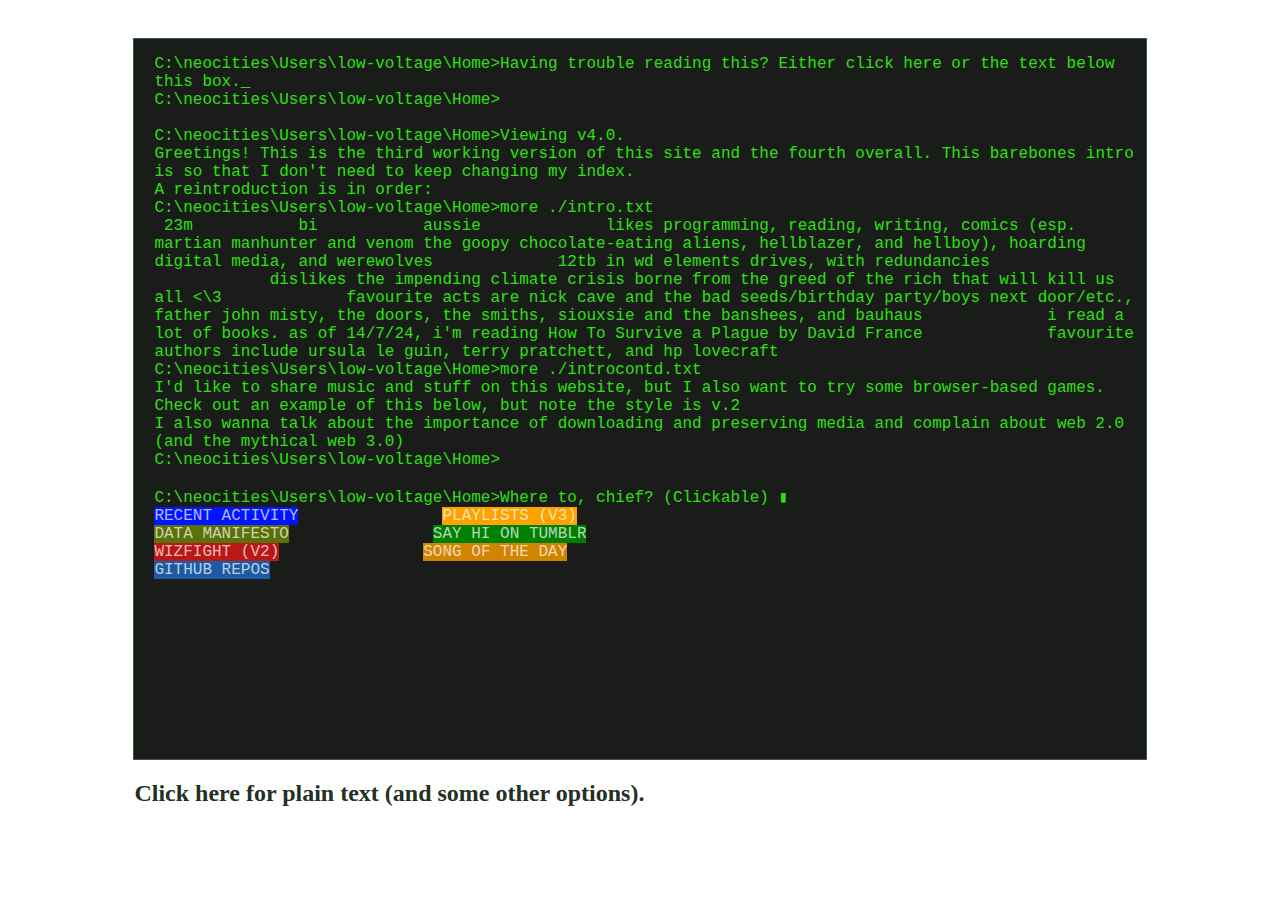
<file: index.html>
<!DOCTYPE html>
<html>
    <head>
        <meta charset="UTF-8">
        <meta name="viewport" content="width=device-width, initial-scale=1.0">
        <title>Low Voltage/Home</title>
        <link rel="icon" type="image/x-icon" href="https://64.media.tumblr.com/14aa4f1fe873cefa54d9acdc7ebe208d/40ba48c2190af7c6-a6/s500x750/a512d7b105fffeab5e32590fd9a08c0f568a8964.png">
        <link rel="stylesheet" href="./v3/style/universe.css">
        <link rel="stylesheet" href="./v3/style/earth.css">
        <script type="text/javascript" src="./v3/script/earth.js"></script>
    </head>
    <body>
        <div id="row-1">

        </div>
        <div id="row-2">
            <ul class="terminal-text">
                <li onclick="changeText(2)">Having trouble reading this? Either click here or the text below this box._</li>
                <li><br/><br/></li>
                <li>Viewing v4.0. <br>
                Greetings! This is the <span class="em">third</span> working version of this site and the fourth overall. 
                    This barebones intro is so that I don't need to keep changing my index.<br>
                A reintroduction is in order:</li>
                <li>more ./intro.txt<br/>
                &nbsp;23m&nbsp;&nbsp;&nbsp;&nbsp;&nbsp;&nbsp;&nbsp;&nbsp;&nbsp;&nbsp;&nbsp;bi&nbsp;&nbsp;&nbsp;&nbsp;&nbsp;&nbsp;&nbsp;&nbsp;&nbsp;&nbsp;&nbsp;aussie
                    &nbsp;&nbsp;&nbsp;&nbsp;&nbsp;&nbsp;&nbsp;&nbsp;&nbsp;&nbsp;&nbsp;&nbsp;likes programming, reading, writing, comics (esp. martian manhunter and venom the goopy chocolate-eating aliens, hellblazer, and hellboy), hoarding digital media, and werewolves
                    &nbsp;&nbsp;&nbsp;&nbsp;&nbsp;&nbsp;&nbsp;&nbsp;&nbsp;&nbsp;&nbsp;&nbsp;12tb in wd elements drives, with redundancies
                    &nbsp;&nbsp;&nbsp;&nbsp;&nbsp;&nbsp;&nbsp;&nbsp;&nbsp;&nbsp;&nbsp;&nbsp;dislikes the impending climate crisis borne from the greed of the rich that will kill us all &lt;\3
                    &nbsp;&nbsp;&nbsp;&nbsp;&nbsp;&nbsp;&nbsp;&nbsp;&nbsp;&nbsp;&nbsp;&nbsp;favourite acts are nick cave and the bad seeds/birthday party/boys next door/etc., father john misty, the doors,
                        the smiths, siouxsie and the banshees, and bauhaus
                    &nbsp;&nbsp;&nbsp;&nbsp;&nbsp;&nbsp;&nbsp;&nbsp;&nbsp;&nbsp;&nbsp;&nbsp;i read a lot of books. as of 14/7/24, i'm reading How To Survive a Plague by David France
                    &nbsp;&nbsp;&nbsp;&nbsp;&nbsp;&nbsp;&nbsp;&nbsp;&nbsp;&nbsp;&nbsp;&nbsp;favourite authors include ursula le guin, terry pratchett, and hp lovecraft
                </li>
                <li>more ./introcontd.txt<br/>
                    I'd like to share music and stuff on this website, but I also want to try some browser-based games. Check out an example of this below, but note the style is v.2<br>
                    I also wanna talk about the importance of downloading and preserving media and complain about web 2.0 (and the mythical web 3.0)<br>
                <li><br/><br/> </li>
                <li>Where to, chief? (Clickable) ▮<br/>
                    <span style="background:rgb(0, 21, 255);"><a href=".\v3\userlogs.html">RECENT ACTIVITY</a></span>
                    &nbsp;&nbsp;&nbsp;&nbsp;&nbsp;&nbsp;&nbsp;&nbsp;&nbsp;&nbsp;&nbsp;&nbsp;&nbsp;
                    <span style="background:rgb(255, 162, 0);"><a href=".\v3\playlists.html">PLAYLISTS (V3)</a></span><br/>
                    <span style="background:rgb(89, 113, 8);"><a href=".\v3\download.html">DATA MANIFESTO</a></span>
                    &nbsp;&nbsp;&nbsp;&nbsp;&nbsp;&nbsp;&nbsp;&nbsp;&nbsp;&nbsp;&nbsp;&nbsp;&nbsp;
                    <span style="background:green;"><a href="https://orccock.tumblr.com/">SAY HI ON TUMBLR</a></span><br/>
                    <span style="background:rgb(187, 23, 23);"><a href=".\v2\wizfight.html">WIZFIGHT (V2)</a></span>
                    &nbsp;&nbsp;&nbsp;&nbsp;&nbsp;&nbsp;&nbsp;&nbsp;&nbsp;&nbsp;&nbsp;&nbsp;&nbsp;
                    <span style="background:rgb(208, 132, 2);"><a href="https://www.youtube.com/watch?v=dQw4w9WgXcQ">SONG OF THE DAY</a></span><br/>
                    <span style="background:rgb(28, 91, 163);"><a href="https://github.com/maxtaylor225/lowvoltage-neocities">GITHUB REPOS</a></span>
                </li>
            </ul>
        </div>
        <div id="row-3">
            <h2 onclick="changeText(2)">Click here for plain text (and some other options).</h2>
        </div>
    </body>
</html>
</file>
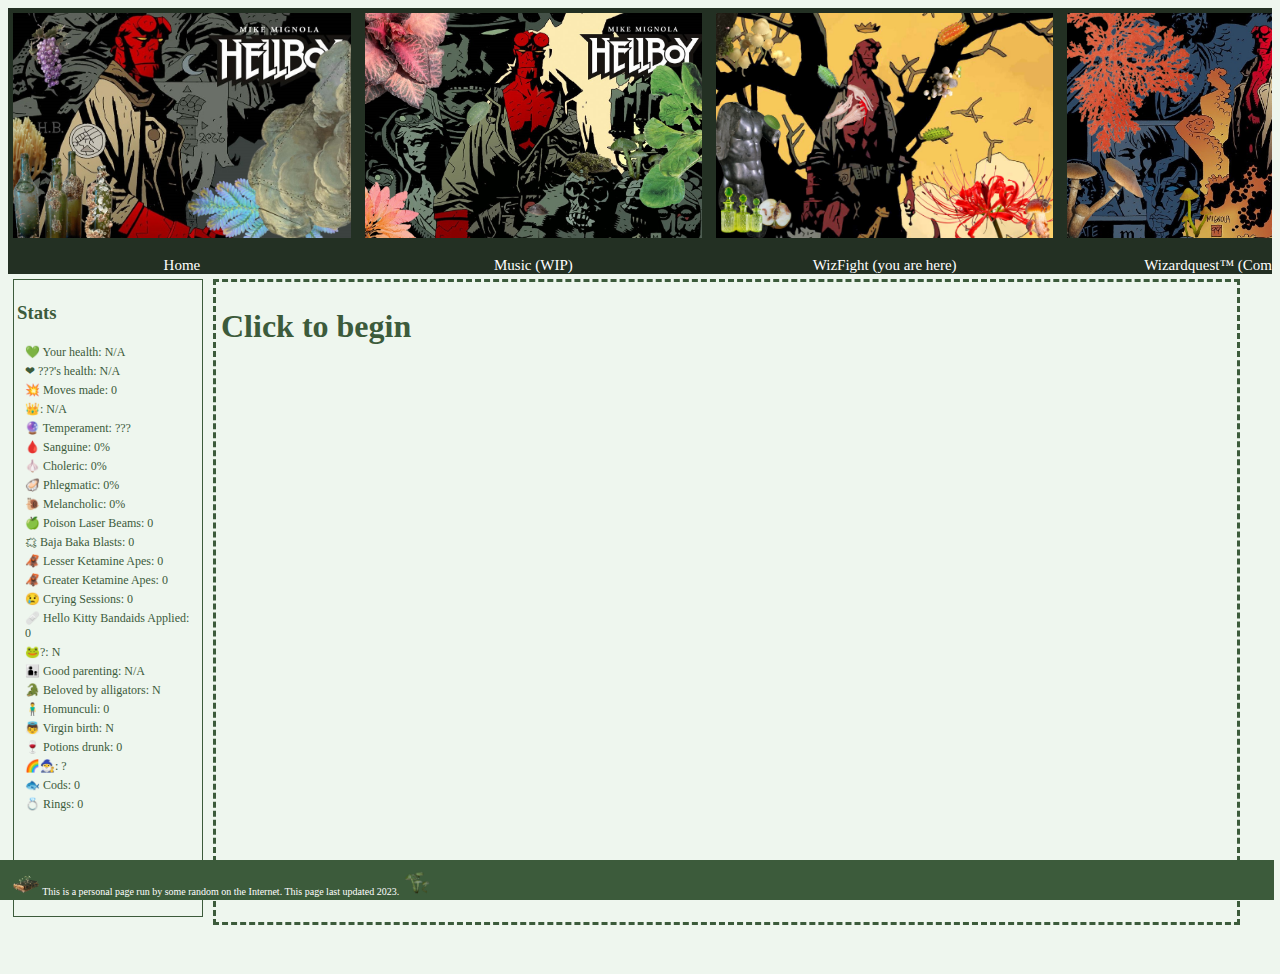
<file: v2/wizfight.html>
<!DOCTYPE html>
<html>
  <head>
    <meta charset="UTF-8">
    <meta name="viewport" content="width=device-width, initial-scale=1.0">
    <title>Low Voltage: WizFight</title>
    <link rel="icon" type="image/x-icon" href="/Images/wizard.png">
    <link rel="stylesheet" href="wizfight.css">
  </head>

  <body>	
<div class="navigation">
  <div><a href="../index.html">      <img src="./Images/hellboyhome.jpg"/>   <p>Home</p></a></div>
  <div><a href="../index.html">   <img src="./Images/hellboyplants.jpg"/>  <p>Music (WIP)</p></a></div>
  <div><a href="">      <img src="./Images/hellboyyellow.jpg"/>   <p>WizFight (you are here)</p></a></div>
  <div><a href="../index.html"><img src="./Images/hellboyorange.jpg"/>   <p>Wizardquest™ (Coming soon)</p></a></div>
  <div><a href="../index.html">    <img src="./Images/hellboyhydra.jpg"/>      <p>Status updates</p></a></div>
</div>
<div id="wizfightmain">
    <div id="about">
        <div>
          <h3 id="Title">Stats</h3>
          <ul>
            <li>💚 Your health: <span id="yourhp">N/A</span></li>
            <li>❤ <span id="wizname">???</span>'s health: <span id="wizhp">N/A</span></li>
            <li>💥 Moves made: <span id="moves">0</span></li>
            <li>👑: <span id="winner">N/A</span></li>
            <li>🔮 Temperament: <span id="temperament">???</span></li>
            <li>🩸 Sanguine: <span id="sanguine">0</span>%</li>
            <li>🧄 Choleric: <span id="choleric">0</span>%</li>
            <li>🦪 Phlegmatic: <span id="phlegmatic">0</span>%</li>
            <li>🐌 Melancholic: <span id="melancholic">0</span>%</li>
            <li>🍏 Poison Laser Beams: <span id="plba">0</span></li>
            <li>🗯 Baja Baka Blasts: <span id="bbb">0</span></li>
            <li>🦧 Lesser Ketamine Apes: <span id="lka">0</span></li>
            <li>🦧 Greater Ketamine Apes: <span id="gka">0</span></li>
            <li>😢 Crying Sessions: <span id="cry">0</span></li>
            <li>🩹 Hello Kitty Bandaids Applied: <span id="ahkb">0</span></li>
            <li>🐸?: <span id="toad">N</span></li>
            <li>👨‍👦 Good parenting: <span id="goodparent">N/A</span></li>
            <li>🐊 Beloved by alligators: <span id="alligator">N</span></li>
            <li>🧍‍♂️ Homunculi: <span id="homunculi">0</span></li>
            <li>👼 Virgin birth: <span id="virginbirth">N</span></li>
            <li>🍷 Potions drunk: <span id="potions">0</span></li>
            <li>🌈🧙‍♂️: <span id="biwiz">?</span></li>
            <li>🐟 Cods: <span id="cod">0</span></li>
            <li>💍 Rings: <span id="ring">0</span></li>
          </ul>
        </div>
      </div>
<div id="playingfield">
<div id="game">
<h1 style="color:rgb(60, 91, 59);" id="startsplash" onclick="init()">
    Click to begin
</h1>
</div>
<button id="nextbutton" style="display:none;" onclick="clicks = clicks+1;next()">Next ▶</button>
<br><br>
</div>
</div>
<br><br>
<div id="banner">
    <ul>
      <li><img src="./Images/book.png" style="height: 25px;"/>This is a personal page run by some random on the Internet. 
        This page last updated 2023. <img src="./Images/mushies.png" style="height: 25px;"/>
      </li>
    </ul>
  </div>
</body>

<script>
/*Displayable stats*/
var wizhp = 25;
var yourhp = 15;
var wizname = "Anthrax";
var yourname = "Jocaster";
var moves = 0;

/*Logic*/
var clicks = 0;
var choice = 0;
var yourturn = -1;
var ongoing = 1;

/*Events*/
var somethingrotten = 0;
  var toaddad = 0;
  var allifriend = "N";
  var homnum = 0;
  var weirdcod = 0;
  var toaddadbad = 0;
  var app = 0;
  var toadnameson = "N/A";

let game = document.getElementById("game");
function dialogue (text, type) {
  var output = "<p class='"+type+"'>"+text+"</p>";
  game.insertAdjacentHTML("beforeend", output);
}
function hp() {
  if (wizhp < 0) {
	  wizhp = 0;
	}
	if (yourhp < 0) {
		yourhp = 0;
	}
  document.getElementById("yourhp").innerHTML = yourhp;
  document.getElementById("wizhp").innerHTML = wizhp;
  return;
}
function next() {
  if (clicks == 1) {
    dialogue("WHAT IS YOUR NAME, YOUNG WIZARD?", "wiztext");
    var output = "<form><input type='text' id='yourname'/></form>";
    game.insertAdjacentHTML("beforeend", output);
    document.getElementById("nextbutton").scrollIntoView({behavior:"smooth"});
  }
  if (clicks==2) {
    name = document.getElementById("yourname").value;
    if (name == "" || name==" ") {
      dialogue("STOP PLAYING SILLY BUGGERS. IF YOU WON'T TAKE THIS SERIOUSLY I'LL ASSIGN YOU A NAME. YOU'RE "+yourname.toUpperCase() +" NOW.", "wiztext");
    } else {
      yourname = name;
      clicks = clicks+1;
      dialogue("You said: "+ yourname +".", "narration");
    }
    document.getElementById("nextbutton").scrollIntoView({behavior:"smooth"});
  }
  if (clicks==3) {
    document.getElementById("Title").innerHTML = "Stats for " + yourname;
    dialogue("WELCOME, " + yourname.toUpperCase() + ".", "wiztext");
    document.getElementById("nextbutton").scrollIntoView({behavior:"smooth"});
  }
  if (clicks==4) {
    dialogue("PREPARE TO DIE!", "wiztext");
    dialogue("The magician "+ wizname+" wants to battle!", "narration");
    document.getElementById("nextbutton").scrollIntoView({behavior:"smooth"});
  }
  if ((yourhp == 0 || wizhp == 0) && ongoing) {
    dialogue(yourname +": "+yourhp+"hp", "end");
    dialogue(wizname +": "+wizhp+"hp", "end");
    //yourhp = 0; wizhp = 0; //testing
    if (yourhp == 0 && wizhp == 0) {
      dialogue("YOU HAVE FOUGHT SURPRISINGLY WELL, YOUNG WIZARD "+ yourname +".", "wiztext");
      dialogue("I hope you realise I can't let you in.", "wiztext");
      dialogue("DON'T COMPLAIN!", "wiztext");
      dialogue("I don't make the rules.", "wiztext");
      dialogue("...........................", "wiztext");
      dialogue("I suppose, though... I am in need of an apprentice...", "wiztext");
      dialogue("What about it?", "wiztext");
      const button1 = "<button onclick='app=1; next();'>1. Yes</button>";
      const button2 = "<button onclick='app=0; next();'>2. No</button>";
      var output = "<span id='apprenticing'>"+ button1 + "<br>" + button2 + " </span>";
      game.insertAdjacentHTML("beforeend", output);
      document.getElementById("nextbutton").style.display = "none";
      document.getElementById("apprenticing").scrollIntoView({behavior:"smooth"});
      document.getElementById("winner").innerHTML = "Draw";
      somethingrotten = 1;
    }
    else if (yourhp == 0) {
      dialogue("HAHAHAHAHAHAHAHAHAHAHAHAHAHHAHAHAHAHAHAHAHAHAHAHAH!!!!!!!!!!!!!!!!!!!!!!!!!!!!!!!!!", "wiztext");
      dialogue("I WIN! I WIN!", "wiztext");
      dialogue("BWAHAHAHHAHHAHWHAWHWABWHAWHAWHHWHWAHWHWHWHWHAWHWHWHHWHWHAWHWH!!!!!!!!!!!!!!!!!!!!!!!!!!!!!!!!!", "wiztext");
      dialogue("BETTER LUCK NEXT TIME, YOUNG WIZARD " + yourname.toUpperCase() + "!", "wiztext");
      document.getElementById("nextbutton").scrollIntoView({behavior:"smooth"});
      document.getElementById("nextbutton").style.display = "none";
      document.getElementById("winner").innerHTML = wizname;
      const button = "<button>GAME OVER. Play again?</button>";
      var output = "<a href=''><span id='theend'>"+ button + " </span></a>";
      game.insertAdjacentHTML("beforeend", output);
    } 
    else if (wizhp == 0) {
      dialogue("NOOOOOOOOOOOOOOOOOOOOOOOOOOOOOOOOOOOOOOOOOOOOOOOOOOOOOOOOOOOOOOOOOOOOOOOOOOOOOOOOO!!!!!!!!!!!!!!!!!!!!!!!!!!!!!!!!!!!!!!!!!!!!!!!!!!!!!!!!!!!!!", "wiztext");
      dialogue("MOTHER ALWAYS SAID I WOULD BE A FAILURE....", "wiztext");
      dialogue(wizname + " has started crying.", "narration");
      dialogue(yourname.toUpperCase() + " HAS WON! YOU MAY NOW ENTER THE WIZARD ACADEMY!", "narration");
      dialogue("(But at what cost......... ? )", "narration");
      document.getElementById("nextbutton").scrollIntoView({behavior:"smooth"});
      document.getElementById("nextbutton").style.display ='none';
      document.getElementById("winner").innerHTML = yourname;
      const button = "<button>GAME OVER. Play again?</button>";
      var output = "<a href=''><span id='theend'>"+ button + " </span></a>";
      game.insertAdjacentHTML("beforeend", output);
    }
    ongoing = 0;
  }
  else if (somethingrotten && !ongoing) {
    if (app) {
      dialogue("Oh, good!--I mean, oh. Excellent. Glad to hear.", "wiztext");
      dialogue("I'm glad to have you aboard, as it were, "+ yourname + ".", "wiztext");
      dialogue("I'm a strict master, but I'll pull you into shape in no time! Before you know it you'll be a master wizard--like ME!", "wiztext");
    } else if (!app) {
      dialogue("Good luck out there, "+ yourname + ". I hope you find what you're looking for.", "wiztext");
    }
    somethingrotten = 0;
    document.getElementById("nextbutton").scrollIntoView({behavior:"smooth"});
    const button = "<button>GAME OVER. Play again?</button>";
    var output = "<a href=''><span id='theend'>"+ button + " </span></a>";
    game.insertAdjacentHTML("beforeend", output);
    document.getElementById("theend").scrollIntoView({behavior:"smooth"});
  }
  else if (somethingrotten && clicks > 4 && ongoing) {
    if (allifriend == "Y") {
      document.getElementById("alligator").innerHTML = "Y";
      allifriend = "N";
      dialogue("BY A FLUKE, THE ALLIGATOR TAKES A LIKING TO YOU! WHAT A MORALE BOOST!", "narration");
      yourhp = yourhp + 4;
      dialogue("+4!", "damp");
      somethingrotten = 0;
    }
    else if (homnum == -1) {
      homnum = document.getElementById("homnumfield").value;
      document.getElementById("homunculi").innerHTML = homnum;
      dialogue("YOU SAID: "+ homnum, "narration");
      var homnumfield = document.getElementById("homnumfield");
      homnumfield.remove();
      if (homnum <1 || homnum == " " || homnum == "") {
        dialogue("NICE TRY, "+yourname.toUpperCase()+", BUT IT'S NOT ZERO.", "narration");
        dialogue("THE HOMUNCULI SENSE YOUR YOUR WEAKNESS. THEY GRAB YOU BY THE ANKLES AND DIP YOU INTO THE BLOOD RIVER. NOW YOU'RE ALL SLIPPERY, LIKE A PERVERTED COD.", "narration");
        var dam = 1+(Math.floor(Math.random() * 37)%3);
        yourhp = yourhp - dam;
        dialogue("-"+dam+"!", "damn");
        somethingrotten = 0;
        homnum = 0;
      }
      else if (homnum == 1) {
        dialogue("DO YOU REALLY THINK THE MAGICIAN WOULD ONLY SEND OUT ONE AND IT'D BE A PUSHOVER? THIS HOMUNCULUS IS BUILT LIKE A GORILLA-ORC. A GORC. HE TAKES YOU TO TOWN.", "narration");
        dam = 5;
        yourhp = yourhp - dam;
        dialogue("-"+dam+"!", "damn");
        somethingrotten = 0;
        homnum = 0;
      }
      else if (homnum%5 == 0) {
        dialogue("THAT'S TOO MANY! THEY'RE OVERPOWERING YOU! YOU GO UNDER IN THE SWARM OF HOMUNCULI!", "narration");
        dialogue("ONE OF THE HOMUNCULI LOOKS YOU SQUARE IN THE EYE.", "narration");
        dialogue("HEY, ASSHOLE! I HEAR YOU'VE BEEN A TOOL TO THE TOAD!", "homunculus");
        const button1 = "<button onclick='homnum=1; next();'>1.What toad?</button>";
        const button2 = "<button onclick='homnum=2; next();'>2. I'm sorry.</button>";
        const button3 = "<button onclick='homnum=3; next();'>3. I'm not sorry. Fuck them kids. I'm busy getting an education.</button>";
        var output = "<span id='homchoices'>"+ button1 + "<br>" + button2 + "<br>" + button3 +" </span>";
        game.insertAdjacentHTML("beforeend", output);
        document.getElementById("nextbutton").style.display = "none";
        document.getElementById("homchoices").scrollIntoView({behavior:"smooth"});
      }
      else if (homnum%2 == 0) {
        dialogue("THEY SPLIT UP TO GRAB YOU BY THE LEGS, AND THEY DRAG YOUR FEET IN OPPOSITE DIRECTIONS. THE GOOD NEWS IS THAT THIS IS THE BIGGEST SPLIT YOU'VE EVER DONE. YOUR YOGA TEACHER WOULD BE PROUD. THE BAD NEWS IS THAT THIS HURTS LIKE A BITCH!", "narration");
        dam = 2;
        yourhp = yourhp - dam;
        dialogue("-"+dam+"!", "damn");
        somethingrotten = 0;
        homnum = 0;
      }
			else {
        dialogue("THESE ODDS AREN'T GREAT! FORTUNATELY THE HOMUNCULI HAVE DECIDED TO PICK NOW TO UNIONISE. SOME OF THEM STILL GO FOR IT, BUT MOST OF THEM ARE SITTING THIS OUT!", "narration");
        dialogue("'We want better pay and better hours', one of the homunculi says. He's wearing a stained tabard with what looks suspiciously like blood or chocolate syrup down the front.", "narration");
        dialogue("I DON'T PAY YOU AT ALL!", "wiztext");
        dialogue("YOU FEEL FOR THE HOMUNCULI, BUT THOSE REMAINING (SCABS) ARE BEING REALLY PAINFUL, SO YOU'RE DISTRACTED.", "narration");
        dam = 1;
        yourhp = yourhp - dam;
        dialogue("-"+dam+"!", "damn");
        dialogue("THE GOOD NEWS IS THAT THE WIZARD CAN'T AFFORD FOR THEM ALL TO GO ON STRIKE AT THE MOMENT, SO THEY SUCCESSFULLY UNIONISE!", "narration");
        dam = 3;
        wizhp = wizhp - dam;
        dialogue("-"+dam+"!", "damn");
        somethingrotten = 0;
        homnum = 0;
			}
    }
    else if (homnum != 0) {
      const homchoicesbuttons = document.getElementById("homchoices");
      homchoicesbuttons.remove();
      var toadmeet = document.getElementById("toad").innerHTML;
      document.getElementById("nextbutton").style.display = "block";
      if (toaddadbad == 1) { //if youve met the toad and been a dick
        if (homnum == 1) {
          dialogue("DON'T 'WHAT TOAD' ME! I KNOW WHAT YOU'VE SAID TO THEM!", "homunculus");
          dam = 3;
          yourhp = yourhp - dam;
          dialogue("-"+dam+"!", "damn");
          dialogue("OUCH! PARENTAL RESPONSIBILITY HURTS!.", "narration");
          document.getElementById("goodparent").innerHTML = "Very much not.";
        } else if (homnum == 2) {
          dialogue("You said: I'm sorry.", "narration");
          dialogue("Her face softens.", "narration");
          dialogue("They miss you.", "homunculus");
          dialogue("You start to cry.", "narration");
          dialogue("I never meant to hurt them...", "you");
          dialogue("I DON'T UNDERSTAND WHAT'S GOING ON BUT I AM UNCOMFORTABLE WHEN WE ARE NOT ABOUT ME?", "wiztext");
          dialogue("The homunculus shushes "+ wizname + ".", "narration");
          dialogue("I don't know how they will ever forgive me.", "you");
          dialogue("You see the toad watching you from Blood Forest. You wave sadly at them. They wave back.", "narration");
          dialogue("I'm sorry.", "you");
          dialogue("The toad knows. That doesn't mean you're owed forgiveness. But they appreciate your apology.", "narration");
          document.getElementById("goodparent").innerHTML = "Getting better";
        } else if (homnum == 3) {
          dialogue("You said: I'm not sorry. Fuck them kids. I'm busy getting an education.", "narration");
          dialogue("You hear sobbing coming from Blood Forest.", "narration");
          dialogue("THE HOMUNCULUS ATTACKS YOUR ANKLE WITH A CURSED SPORK SHE PICKED UP FROM SOMEWHERE!", "narration");
          dam = 4;
          yourhp = yourhp - dam;
          dialogue("-"+dam+"!", "damn");
          document.getElementById("goodparent").innerHTML = "Wow, you suck.";
        }
      } else if (toaddadbad == 0 && toadmeet != "N") { //if you have met the toad but not been a dick
        if (homnum == 1) {
          dialogue("You said: What toad?", "narration");
          dialogue("YOU KNOW WHAT TOAD I'M TALKING ABOUT! THE ONE IN YOUR POCKET!", "homunculus");
          dialogue("You pull your goopy son from your pocket.", "narration");
          dialogue(toadnameson +", is this true?", "you");
          dialogue(toadnameson +" says that they vented to the homunculus in a fit of frustration. 'I feel like you're overbearing sometimes,' they say. 'I didn't mean to hurt you.'", "narration");
          dialogue("You say you're sorry too. You're just under a lot of stress right now. There's a magician trying to stop you from achieving higher education, and you feel like most schools don't make you fight your way in.", "narration");
          dialogue("I'm glad you've made up.", "homunculus");
          dialogue("SO GLAD, IN FACT, THAT SHE SNEAKS YOU A SMALL BOTTLE OF GLOWING GREEN LIQUID. YOU HATE TO BE RUDE SO YOU DRINK IT.", "narration");
          dam = 4;
          yourhp = yourhp + dam;
          dialogue("+"+dam+"!", "damp");
          document.getElementById("goodparent").innerHTML = "One of the best";
        } else if (homnum == 2) {
          dialogue("You said: I'm sorry.", "narration");
          dialogue("You're not entirely sure what for, but kids are tumtuous at this time in their lives. You just hope that if "+ toadnameson+ " has anything they need to say, they won't hesitate to tell you.", "narration");
          document.getElementById("goodparent").innerHTML = "Very good";
          dialogue("The homunculus sees your expression.", "narration");
          dialogue("I KNOW HOW IT IS. I DON'T HAVE KIDS, BUT MY PARENTS WERE NEVER REALLY THERE SO I STOOD IN FOR THEM FOR MY LITTLE SISTER. IT'S TOUGH, BUT YOU'LL GET THROUGH IT. I WISH YOU ALL THE BEST.", "homunculus");
          dialogue("You appreciate her words. It gives you a little warm glow of hope.", "narration");
          dam = 1;
          yourhp = yourhp + dam;
          dialogue("+"+dam+"!", "damp");
        } else if (homnum == 3) {
          dialogue("You said: I'm not sorry. Fuck them kids. I'm busy getting an education.", "narration");
          dialogue("YOUR POCKET STARTS CRYING.", "narration");
          dialogue("'I knew you didn't love me,' "+toadnameson +" weeps. 'You're always so busy with this duel that you never notice me. I thought that maybe if someone else brought it up you'd realise, but you clearly don't love me. I'm running away.'", "narration");
          dialogue("Your goopy son jumps out of your pocket and with a wet slap of feet runs away into the blood forest. The homunculus can't even bring herself to hit you. She just stands there, in awe of your dickery.", "narration");
          dialogue("WE DON'T HAVE CHILDCARE SERVICES AT THIS SCHOOL--NOT THAT YOU'LL BE GETTING IN!", "wiztext");
          toaddadbad = 1;
          document.getElementById("goodparent").innerHTML = "What the fuck is wrong with you?";
          dam = 3;
          yourhp = yourhp - dam;
          dialogue("-"+dam+"!", "damn");
          dialogue("Ouch. Dick.", "narration");
        }
      } 
       else if(toadmeet == "N") { //you haven't met the toad 
        if (homnum == 1) {
          dialogue("You said: What toad?", "narration");
          dialogue("DON'T 'WHAT TOADS' ME! I KNOW WHAT YOU'VE SAID TO THEM!", "homunculus");
          dam = 1;
          yourhp = yourhp - dam;
          dialogue("-"+dam+"!", "damn");
          dialogue("OUCH! SHE HIT YOU! YOU DIDN'T EVEN KNOW YOU WERE A PARENT! (IS THIS A VIRGIN BIRTH? IS THAT TOAD JESUS? DO YOU HAVE A JESUS SON TOAD RUNNING AROUND SOMEWHERE?)", "narration");
          document.getElementById("virginbirth").innerHTML = "Yes, maybe?";
        } else if (homnum == 2 || homnum == 3) {
          if(homnum==2) {
            dialogue("You said: I'm sorry.", "narration");
          } else {
            dialogue("You said: I'm not sorry. Fuck them kids. I'm busy getting an education.", "narration");
          }
          dialogue("THE HOMUNCULUS GLOWERS.", "narration");
          dialogue("YOU DON'T EVEN KNOW WHO I'M TALKING ABOUT!", "homunculus");
          dialogue("WELL, SHE DID ASK. IT'S KIND OF BAD TO AGREE BLINDLY WITH EVERYTHING SOMEONE SAYS, THOUGH. YOU NEED TO BE MORE ASSERTIVE.", "narration");
          dam = 3;
          yourhp = yourhp - dam;
          dialogue("-"+dam+"!", "damn");
        }
      }
      homnum = 0;
      somethingrotten = 0;
    }
    else if (toaddad == 1)  { 
      document.getElementById("toad").innerHTML = "Y";
      dialogue("The toad is... kind of adorable.", "narration");
      dialogue("So bloody. So toady. So Superior.", "narration");
      dialogue("Name your son?", "narration");
      const button1 = "<button onclick='toaddad=2; next();'>1. Yes. I love my goopy son!</button>";
      const button2 = "<button onclick='toaddad=3; next();'>2. They're no son of mine.</button>";
        var output = "<span id='toadchoices'>"+ button1 + "<br>" + button2 + " </span>";
        game.insertAdjacentHTML("beforeend", output);
        document.getElementById("nextbutton").style.display = "none";
        document.getElementById("toadchoices").scrollIntoView({behavior:"smooth"});
    } 
    else if (toaddad==2) {
      dialogue("You said: Yes. I love my goopy son!", "narration");
      document.getElementById("nextbutton").style.display = "block";
      dialogue("NAME YOUR SON:", "narration");
      var output = "<form><input type='text' id='sonname'/></form>";
      game.insertAdjacentHTML("beforeend", output);
      document.getElementById("nextbutton").scrollIntoView({behavior:"smooth"});
      toaddad = 4;
    } 
    else if (toaddad==3) {
      dialogue("You said: They're no son of mine.", "narration");
      const toadchoicesbuttons = document.getElementById("toadchoices");
      toadchoicesbuttons.remove();
      document.getElementById("nextbutton").style.display = "block";
      dialogue("'All I've ever wanted is for someone to love me!'', the toad sobs.", "narration");
      dialogue("Before you can say anything, they've leapt off your hand and is running away into the Blood Forest.", "narration");
      dialogue("You're a really unpleasant person, " + yourname + ". I hope you know that.", "narration");
			yourhp = yourhp-1;
      dialogue("-1!", "damn");
      somethingrotten = 0;
      toaddad = 0;
      toaddadbad = 1;
      document.getElementById("goodparent").innerHTML = "No. Wow, you're horrible.";
    }
    else if (toaddad==4) {
      const toadchoicesbuttons = document.getElementById("toadchoices");
      toadchoicesbuttons.remove();
      document.getElementById("nextbutton").style.display = "block";
      let name = document.getElementById("sonname").value;
      toadnameson = name;
      const toadnamebuttons = document.getElementById("sonname");
      toadnamebuttons.remove();
      if (name == "" || name == " " || name.length % 2 == 1) {
        dialogue("Uh oh.", "narration");
        dialogue("The toad doesn't like that name.", "narration");
        dialogue("The toad doesn't like that name at ALL.", "narrationbad");
        dialogue("Now you've made the toad angry...", "narrationbad");
        toaddadbad = 1;
        document.getElementById("goodparent").innerHTML = "No, apparently";
      } else if (name.length % 2 == 0) {
        dialogue(name + " loves their new name! You put them in your pocket, a little happier about life.", "narration");
        var dam = (name.length % 3) + 1;
        yourhp = yourhp + dam;
        dialogue("+"+dam+"!", "damp");
        document.getElementById("goodparent").innerHTML = "Yes";
      }
      somethingrotten = 0;
      toaddad = 0;
    }
    else if (weirdcod == 1) {
      var codcount = parseInt(document.getElementById("cod").innerHTML);
      codcount = codcount + 1;
      document.getElementById("cod").innerHTML = codcount;
      dialogue("THE COD LOOKS AT YOU WITH GREAT, GLOSSY EYES. YOU LEAN IN.", "narration");
      dialogue("Hey kid... If you stroke my belly I'll give you a boost.", "cod");
      dialogue("Trust the cod?", "narration");
      const button1 = "<button onclick='weirdcod=2; next();'>1. Yes</button>";
      const button2 = "<button onclick='weirdcod=3; next();'>2. No</button>";
        var output = "<span id='codchoices'>"+ button1 + "<br>" + button2 + " </span>";
        game.insertAdjacentHTML("beforeend", output);
        document.getElementById("nextbutton").style.display = "none";
        document.getElementById("codchoices").scrollIntoView({behavior:"smooth"});
    } 
    else if (weirdcod > 1) {
      const codchoicesbuttons = document.getElementById("codchoices");
      codchoicesbuttons.remove();
      document.getElementById("nextbutton").style.display = "block";
      if (weirdcod == 2) {
        dialogue("You said: Yes", "narration");
        dialogue("YOU KNEEL AND STROKE THE COD'S BELLY. HE SIGHS GROSSLY, AND YOU START TO REGRET THIS CHOICE.", "narration");
        dialogue("What is it with you and these weird life choices, "+ yourname +"?", "narration");
        var codmod = Math.floor(Math.random() * 15);
        if (codmod%2==0) {
          dialogue("YOUR HAND IS COVERED WITH COD GOOP. YOU HAVE NOTHING TO SHOW FOR IT.", "narration");
          dialogue("I can't believe you did that. What is even wrong with you?", "narration");
          dialogue("That's got to be a blow to your ego.", "narration");
          var dam = 1;
			    yourhp = yourhp - dam;
          dialogue("-"+dam+"!", "damn");
          dialogue("I CAN NOT BELIEVE YOU DID THAT. THAT'S HILARIOUS!", "wiztext");
          dialogue("SO HILARIOUS IT REJUVENATES HIM.", "narration");
          var dam = 3;
			    wizhp = wizhp + dam;
          dialogue("+"+dam+"!", "damp");
        } else {
          dialogue("THE COD IS SIGHING SO HAPPILY THAT HE STARTS TO COUGH.", "narration");
          dialogue("A GOLDEN RING FLIES FROM HIS MOUTH. IT'S COVERED WITH COD DROOL, WHICH IS GROSS, BUT YOU PUT IT ON.", "narration");
          var ringscount = parseInt(document.getElementById("ring").innerHTML);
          ringscount = ringscount + 1;
          document.getElementById("ring").innerHTML = ringscount;
          dialogue("IT GIVES YOU A BOOST! YOU FEEL THAT IT'S FULL OF POWERFUL MAGIC...", "narration");
          var dam = codmod%weirdcod+2;
			    yourhp = yourhp + dam;
          dialogue("+"+dam+"!", "damp");
        }
      } else if (weirdcod == 3) {
        dialogue("You said: No", "narration");
        dialogue("The cod sniffs.", "narration");
        dialogue("Your loss, kid.", "cod");
      }
      weirdcod = 0;
      somethingrotten = 0;
    }
    hp();
    document.getElementById("nextbutton").scrollIntoView({behavior:"smooth"});
  }
  else if (choice==0 && clicks > 4 && ongoing) {
  const vals = "moves = moves+1; clicks=clicks+1; yourturn = 1; next();";
  const button1 = "<button onclick='choice=1;"+ vals + "'>1. POISON LASER BEAM ATTACK</button>";
  const button2 = "<button onclick='choice=2;"+ vals + "'>2. BAJA BAKA BLAST</button>";
  const button3 = "<button onclick='choice=3;"+ vals + "'>3. LESSER KETAMINE APE</button>";
  const button4 = "<button onclick='choice=4;"+ vals + "'>4. CRY</button>";
  const button5 = "<button onclick='choice=5;"+ vals + "'>5. APPLY HELLO KITTY BANDAID</button>";
  var output = "<span id='choices'>"+ button1 + "<br>" + button2 + "<br>" + button3 + "<br>" + button4 + "<br>" + button5 +" </span>";
  game.insertAdjacentHTML("beforeend", output);
  document.getElementById("nextbutton").style.display = "none";
  document.getElementById("choices").scrollIntoView({behavior:"smooth"});
  }
  else if (clicks > 4 && yourturn == 1 && ongoing) {
    const buttons = document.getElementById("choices");
    buttons.remove();
    document.getElementById("moves").innerHTML = moves;
    document.getElementById("nextbutton").style.display = "block";
    //Your turn
    var randmod = Math.floor(Math.random() * 1000000000001);
    if (choice == 1) {
      dialogue(yourname.toUpperCase() + " USED POISON LASER BEAM ATTACK!", "narration");
      var movetype = parseInt(document.getElementById("plba").innerHTML);
      movetype = movetype + 1;
      document.getElementById("plba").innerHTML = movetype;
      if (randmod % 11113 == 0) { 
				wizhp = wizhp - 69;	
        dialogue("-69!", "damn");	
			}	
			else if (randmod % 5 == 0) {
				wizhp = wizhp - 3;
        dialogue("-3!", "damn");
			}
			else if (randmod % 2 == 0) {
				wizhp = wizhp - 2;
        dialogue("-2!", "damn");
			}
			else {
				wizhp = wizhp - 1;
        dialogue("-1!", "damn");
			}
    } else if (choice == 2) {
      dialogue(yourname.toUpperCase() + " USED BAJA BAKA BLAST!", "narration");
      var movetype = parseInt(document.getElementById("bbb").innerHTML);
      movetype = movetype + 1;
      document.getElementById("bbb").innerHTML = movetype;
      if (randmod % 1113 == 0) {
        wizhp = wizhp - 13;
        dialogue("-13!", "damn");
      }
      else if (randmod % 3 == 0) {
        wizhp = wizhp - 4;
        dialogue("-4!", "damn");
      }
      else if (randmod % 2 == 0) {
        wizhp = wizhp - 1;
        dialogue("-1!", "damn");
      }
      else {
        wizhp = wizhp - 2;
        dialogue("-2!", "damn");
      }
    } else if (choice == 3) { 
      var movetype = parseInt(document.getElementById("lka").innerHTML);
      movetype = movetype + 1;
      document.getElementById("lka").innerHTML = movetype;
      dialogue(yourname.toUpperCase() + " USED LESSER KETAMINE APE!", "narration");
      if (randmod % 5 == 0) {
				wizhp = wizhp - 0;
        dialogue("-0!", "damn");
			}
			else {
				wizhp = wizhp - 3;
        dialogue("-3!", "damn");
			}
    } else if (choice == 4) {
      dialogue(yourname.toUpperCase() + " USED CRY!", "narration");
      var movetype = parseInt(document.getElementById("cry").innerHTML);
      movetype = movetype + 1;
      document.getElementById("cry").innerHTML = movetype;
      if (randmod % 11139 == 0) { //this is a low chance of occurring but completely owns the wizard and is therefore funny
				dialogue("EVEN OLD MAGICIANS HAVE HEARTS (SOMETIMES). "+wizname.toUpperCase()+" STARTS TO CRY TOO!", "narration");
				wizhp = wizhp - 100;
        dialogue("-100!", "damn");
			}
			else {
				wizhp = wizhp - 0;
				dialogue("-0!", "damn");
			}
    } else if (choice == 5) {
      dialogue(yourname.toUpperCase() + " APPLIED A HELLO KITTY BANDAID!", "narration");
      var movetype = parseInt(document.getElementById("ahkb").innerHTML);
      movetype = movetype + 1;
      var dam = 1 + (randmod%3)
      document.getElementById("ahkb").innerHTML = movetype;
      yourhp = yourhp + dam;
      dialogue("+"+dam+"!", "damp");
    } 
    hp();
    yourturn = 0;
    document.getElementById("nextbutton").scrollIntoView({behavior:"smooth"});
  }
  else if (clicks > 4 && yourturn == 0 && ongoing) {
    //The wizard's turn
    var wandmod = Math.floor(Math.random() * 10000000000069);
    var dam = 0;
    if (wandmod % 69 == 0) { 
      dialogue(wizname.toUpperCase() + " SKYPED HIS LONG DISTANCE TWITCH STREAMER GIRLFRIEND VIA HIS ORB!", "narration");
      dialogue("I DON'T MEAN TO SEX-SHAME BUT SERIOUSLY? RIGHT IN FRONT OF YOUR SALAD?", "narration");
      dam = 3;
			yourhp = yourhp - dam;
			dialogue("-"+dam+"!", "damn");
		}
    else if (wandmod % 123 == 0) {
      dialogue(wizname.toUpperCase() + " ROLLED UP HIS VOLUMINOUS STARRY SLEEVES AND REVEALED THAT HE HAS GUNS! INTIMIDATING!", "narration");
			dam = 2;
			yourhp = yourhp - dam;
      dialogue("-"+dam+"!", "damn");
      if (wandmod % 2 == 0) {
        dialogue(wizname.toUpperCase() + " FLEXED SO HARD HE HURT HIMSELF!", "narration");
			  dam = 7;
			  wizhp = wizhp - dam;
        dialogue("-"+dam+"!", "damn");
      }
		}
    else if (wandmod % 17 == 0) {
      dialogue(wizname.toUpperCase() + " UNLEASHED HIS PET ALLIGATOR ON YOU!", "narration");
			dam = wandmod % 5;
      yourhp = yourhp - dam;
      dialogue("-"+dam+"!", "damn");
      if ((Math.floor(Math.random() * 169))%3) {
        somethingrotten = 1;
        allifriend = "Y";
      }
      else if(wandmod%2 == 0) {
        dialogue("THE SIGHT OF HIS BELOVED PET MOTIVATES HIM TO DO EVEN BETTER!", "narration");
        dam = 3;
        wizhp = wizhp + dam;
        dialogue("+"+dam+"!", "damp");
      } else {
        dialogue("THE ALLIGATOR HAS A SORE TOOTH. "+wizname.toUpperCase() + " WAS PLANNING ON TAKING IT TO THE DENTIST'S TODAY, BUT HAS ENDED UP NEGLECTING HIS PET. IT BITES HIM. IT'S MORE OF A NIBBLE, REALLY, BUT HAVE YOU EVER BEEN NIBBLED BY AN ALLIGATOR BEFORE? IT HURTS.", "narration");
        dam = 5;
        wizhp = wizhp - dam;
        dialogue("-"+dam+"!", "damn");
      }
		}
    else if (wandmod % 13 == 0) {
      dialogue(wizname.toUpperCase() + " SUMMONED A HORDE OF HOMUNCULI!", "narration");
      dialogue("COUNT HOW MANY HOMUNCULI THERE ARE:", "narration");
      var output = "<form><input type='text' id='homnumfield'/></form>";
      game.insertAdjacentHTML("beforeend", output);
      document.getElementById("nextbutton").scrollIntoView({behavior:"smooth"});
      somethingrotten = 1;
        homnum = "-1";
		}
    else if (wandmod % 11 == 0) {
      dialogue(wizname.toUpperCase() + " USED GREATER KETAMINE APE!", "narration");
			dam = 4;
			yourhp = yourhp - dam;
      dialogue("-"+dam+"!", "damn");
      var movetype = parseInt(document.getElementById("gka").innerHTML);
      movetype = movetype + 1;
      document.getElementById("gka").innerHTML = movetype;
		}
    else if (wandmod % 7 == 0) {
      dialogue(wizname.toUpperCase() + " SUMMONED A WET COD!", "narration");
      if (wandmod%2==0) {
      somethingrotten = 1;
        weirdcod = 1;
      } else {
        dialogue("THE COD STARTLES YOU SO BADLY THAT YOU JUMP BACK AND TRIP ON A ROCK. NOW YOU'RE CONFUSED BY THIS CHOICE.", "narration");
        dam = 4;
			  yourhp = yourhp - dam;
        dialogue("-"+dam+"!", "damn");
        if (Math.floor(Math.random() * 3)%2) {
          dialogue("WELL, IT WORKED, SO IT DOESN'T REALLY MATTER IF I MESSED UP THAT LAST SPELL.", "wiztext");
        } else {
          dialogue(wizname.toUpperCase() + " IS STARTLED TOO. HE SLIPS ON THE COD AND FALLS ON THE GROUND.", "narration");
          dam = 4;
			    wizhp = wizhp - dam;
          dialogue("-"+dam+"!", "damn");
        }
      }
		}
    else if (wandmod % 5 == 0) {
      dialogue(wizname.toUpperCase() + " USED BLOOD TOAD SUPERIOMERUM!", "narration");
      dam = 3;
			yourhp = yourhp - dam;
      dialogue("-"+dam+"!", "damn");
      if (wandmod%3 == 0) {
      somethingrotten = 1;
        toaddad = 1;
      }
      else if (wandmod%2) {
        dialogue(wizname.toUpperCase() + " IS REJUVENATED BY THE SUPERIORITY OF HIS TOAD!", "narration");
        dam = 3;
			  wizhp = wizhp + dam;
        dialogue("+"+dam+"!", "damp");
      } else {
        dialogue("THIS TOAD IS A BIT TOO SUPERIOR. "+ wizname.toUpperCase() + " IS FEELING A BIT INSECURE NOW.", "narration");
        dialogue("This toad is so cool. How can I ever live up to the expectations of this toad? It would be better if I just laid down in the grass and rotted.", "wiztext");
        dam = 3;
			  wizhp = wizhp - dam;
        dialogue("-"+dam+"!", "damn");
      }
    }
    else if (wandmod % 3 == 0) {
      dialogue(wizname.toUpperCase() + " CALLED HIS MUM TO HELP HIM OUT! SHE'S GOT A MEAN RIGHT HOOK!", "narration");
      dam = 2;
			yourhp = yourhp - dam;
      dialogue("-"+dam+"!", "damn");
      var fix = Math.floor(Math.random() * 118);
      if (fix%113==0) {
        dialogue("'Why do you keep calling me to beat up your potential students?' his mother asks him when she's done. 'Isn't it about time that you found a nice girl and settled down?'", "narration");
        dam = 1;
			  wizhp = wizhp - dam;
        dialogue("-"+dam+"!", "damn");
        dialogue("Mother, you know I am bisexual.", "wiztext");
        dialogue("'Does being a bihexual mean that you have to not be married? Really, "+wizname+ ", surely if you went on one of those nice dating apps--like Castr, maybe, then you could find a nice girl (or boy) and settle down...?'", "narration");
        dam = 2;
			  wizhp = wizhp - dam;
        dialogue("-"+dam+"!", "damn");
        dialogue("I'D LOVE TO TALK MORE ABOUT THIS MOTHER BUT AS YOU SEE I AM IN THE MIDDLE OF SOMETHING. ISN'T THAT RIGHT, YOUNG " + yourname.toUpperCase() +"?", "wiztext");
        dialogue("YOU AGREE THAT YOU'RE BOTH TERRIBLY BUSY AND, MIFFED, SHE LEAVES. " +wizname.toUpperCase() + " IS SO GRATEFUL THAT WHEN YOU ASK FOR ONE OF HIS RED BOTTLES HE GIVES YOU ONE.", "narration");
        dam = 2;
			  yourhp = yourhp + dam;
        dialogue("+"+dam+"!", "damp");
        document.getElementById("biwiz").innerHTML = "Woah, he's bisexual. I didn't know that.";
      }
    }
    else if (wandmod % 2 == 0) {
      dialogue(wizname.toUpperCase() + " PULLED A FACE AT YOU!", "narration");
      dam = 1;
			yourhp = yourhp - dam;
      dialogue("-"+dam+"!", "damn");
      wandmod = Math.random() * 3;
      if (wandmod%3==0) {
        dialogue(wizname.toUpperCase() + " PULLED A MUSCLE AT THE SAME TIME!", "narration");
			  dam = 3;
			  wizhp = wizhp - dam;
        dialogue("-"+dam+"!", "damn");
      }
    }
    else {
      dialogue(wizname.toUpperCase() + " TRIPPED OVER HIS VOLUMINOUS WIZARD ROBE!", "narration");
      var fix = Math.floor(Math.random() * 12);
      if (fix%2) {
        dialogue(wizname.toUpperCase() + " ACCIDENTALLY POKED YOU IN THE EYE!", "narration");
        dam = 1;
			  yourhp = yourhp - dam;
        dialogue("-"+dam+"!", "damn");
      } else {
        dialogue(wizname.toUpperCase() + " TAKES THIS OPPORTUNITY TO CRACK OPEN ONE OF HIS RED BOTTLES OF WEIRD STUFF! IT GIVES HIM A BOOST!", "narration");
        dam = 2 + fix%3;
			  wizhp = wizhp + dam;
        dialogue("+"+dam+"!", "damp");
      }
      if (fix%3) {
        var movetype = parseInt(document.getElementById("potions").innerHTML);
        movetype = movetype + 1;
        document.getElementById("potions").innerHTML = movetype;
        dialogue("AS HE TRIPS ONE OF HIS BOTTLES COMES FLYING OUT OF HIS ROBE ONTO THE GROUND IN FRONT OF YOU. YOU DECIDE TO TAKE A SIP.", "narration");
        if (fix%4==1) {
          dam = 1;
			    yourhp = yourhp - dam;
          dialogue("-"+dam+"!", "damn");
        } else {
          dam = 2;
			    yourhp = yourhp + dam;
          dialogue("+"+dam+"!", "damp");
        }
      }
    }
    hp();
    choice = 0;
    document.getElementById("nextbutton").scrollIntoView({behavior:"smooth"});
  }
}
function init() {
  document.getElementById("startsplash").style.display = "none";
  document.getElementById("nextbutton").style.display = "block";
  hp();
  document.getElementById("wizname").innerHTML = wizname;
  var chumor = parseFloat((Math.random() * (5.4 - 4.0) + 4.0));
    document.getElementById("choleric").innerHTML = chumor.toFixed(2);
  var phumor = parseFloat((Math.random() * (19.5 - 18.1) + 18.1));
    document.getElementById("phlegmatic").innerHTML = phumor.toFixed(2);
  var mhumor = parseFloat((Math.random() * (1.9 - 0.5) + 0.5));
    document.getElementById("melancholic").innerHTML = mhumor.toFixed(2);
  var shumor = 100 - (chumor + phumor + mhumor);
    document.getElementById("sanguine").innerHTML = shumor.toFixed(2);
  //0.7
    chumor = chumor-4.7;
    phumor = phumor-18.8;
    mhumor = mhumor-1.2;
    shumor = shumor-75.3;
  var temp = "";
  if (chumor > phumor && chumor > mhumor && chumor > shumor) {
      temp = "Choleric";
  } else if (phumor > chumor && phumor > mhumor && phumor > shumor) {
      temp = "Phlegmatic";
  } else if (mhumor > phumor && mhumor > chumor && mhumor > shumor) {
      temp = "Melancholic";
  } else {
      temp = "Sanguine";
  }
  document.getElementById("temperament").innerHTML = temp;
  document.getElementById("winner").innerHTML = "Ongoing";
  dialogue("NO ONE can enter this wizarding school without BEATING ME!!!!\nI AM THE MAGICIAN "+wizname.toUpperCase() +" and I challenge you to a DUEL!!!!!", "wiztext");
  document.getElementById("nextbutton").scrollIntoView({behavior:"smooth"});
}

console.log("Patch notes 9.7.23: Fixed some wording");
</script>
</file>
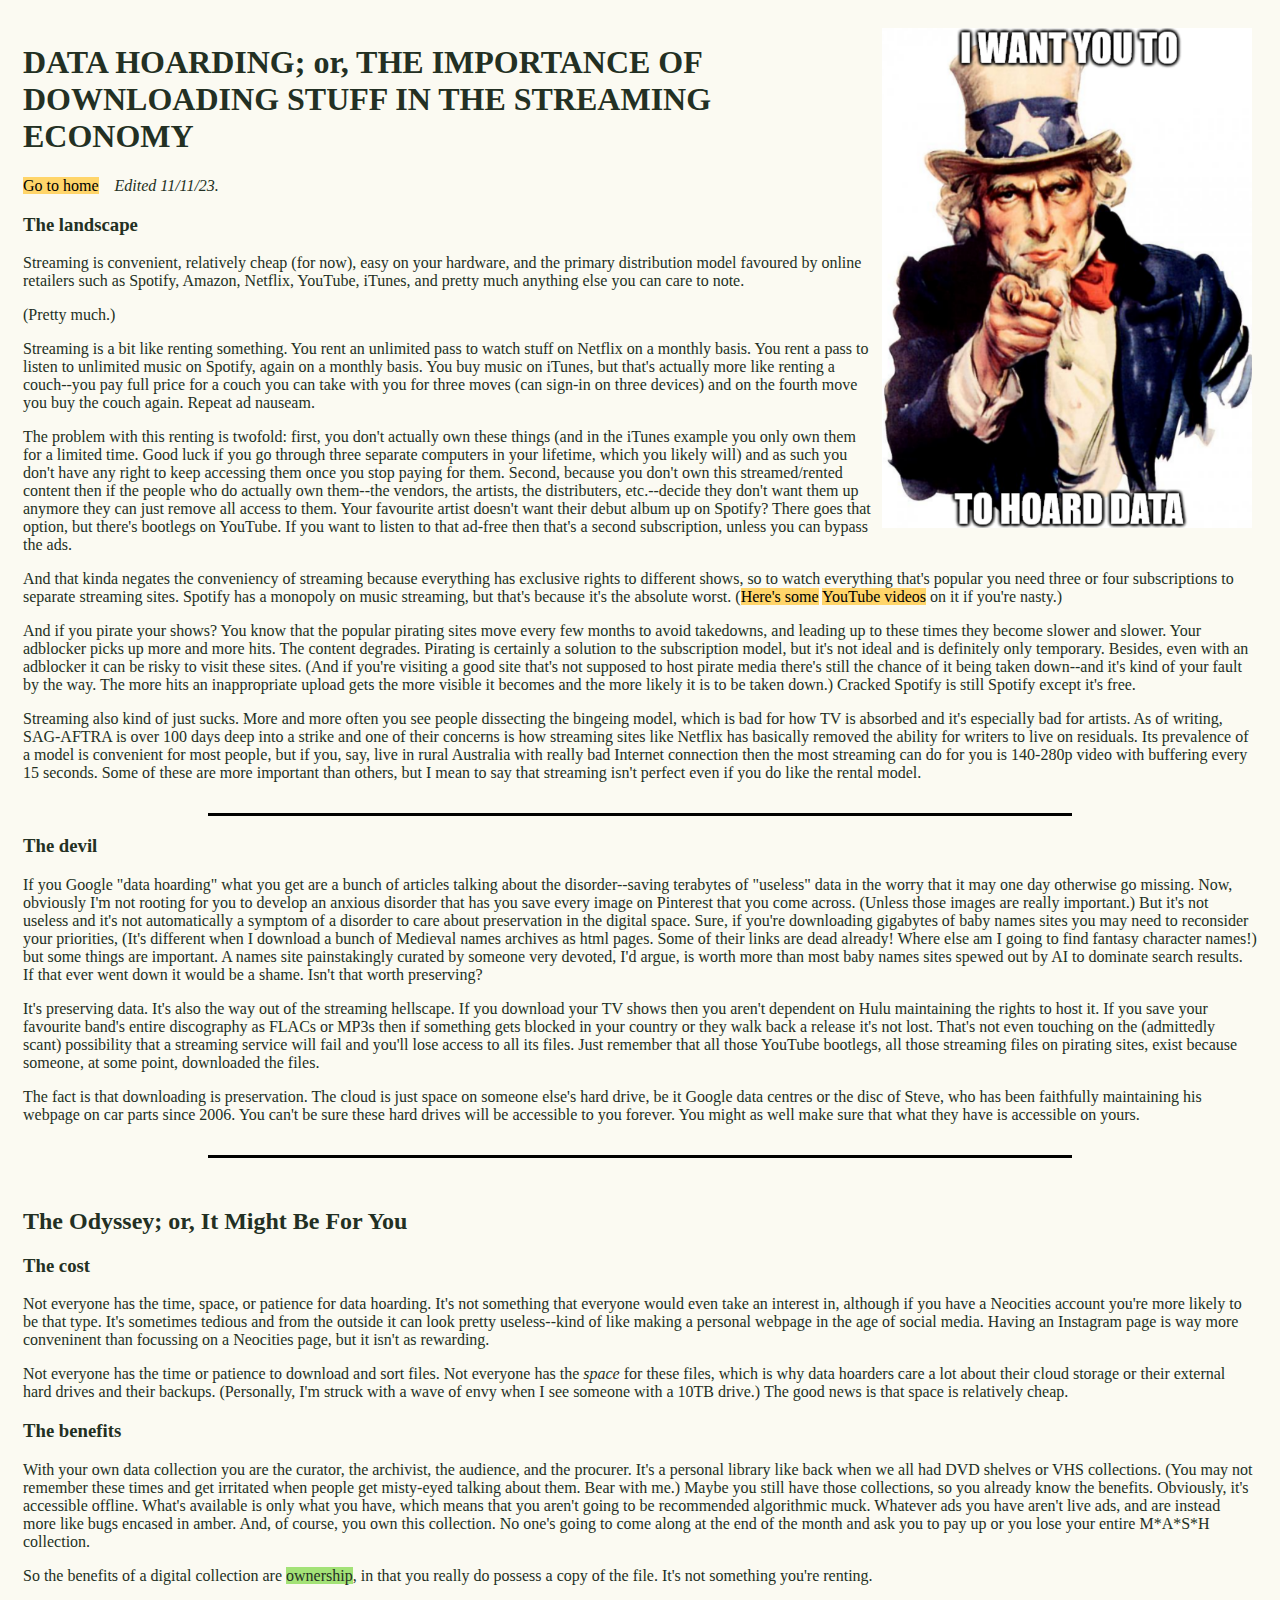
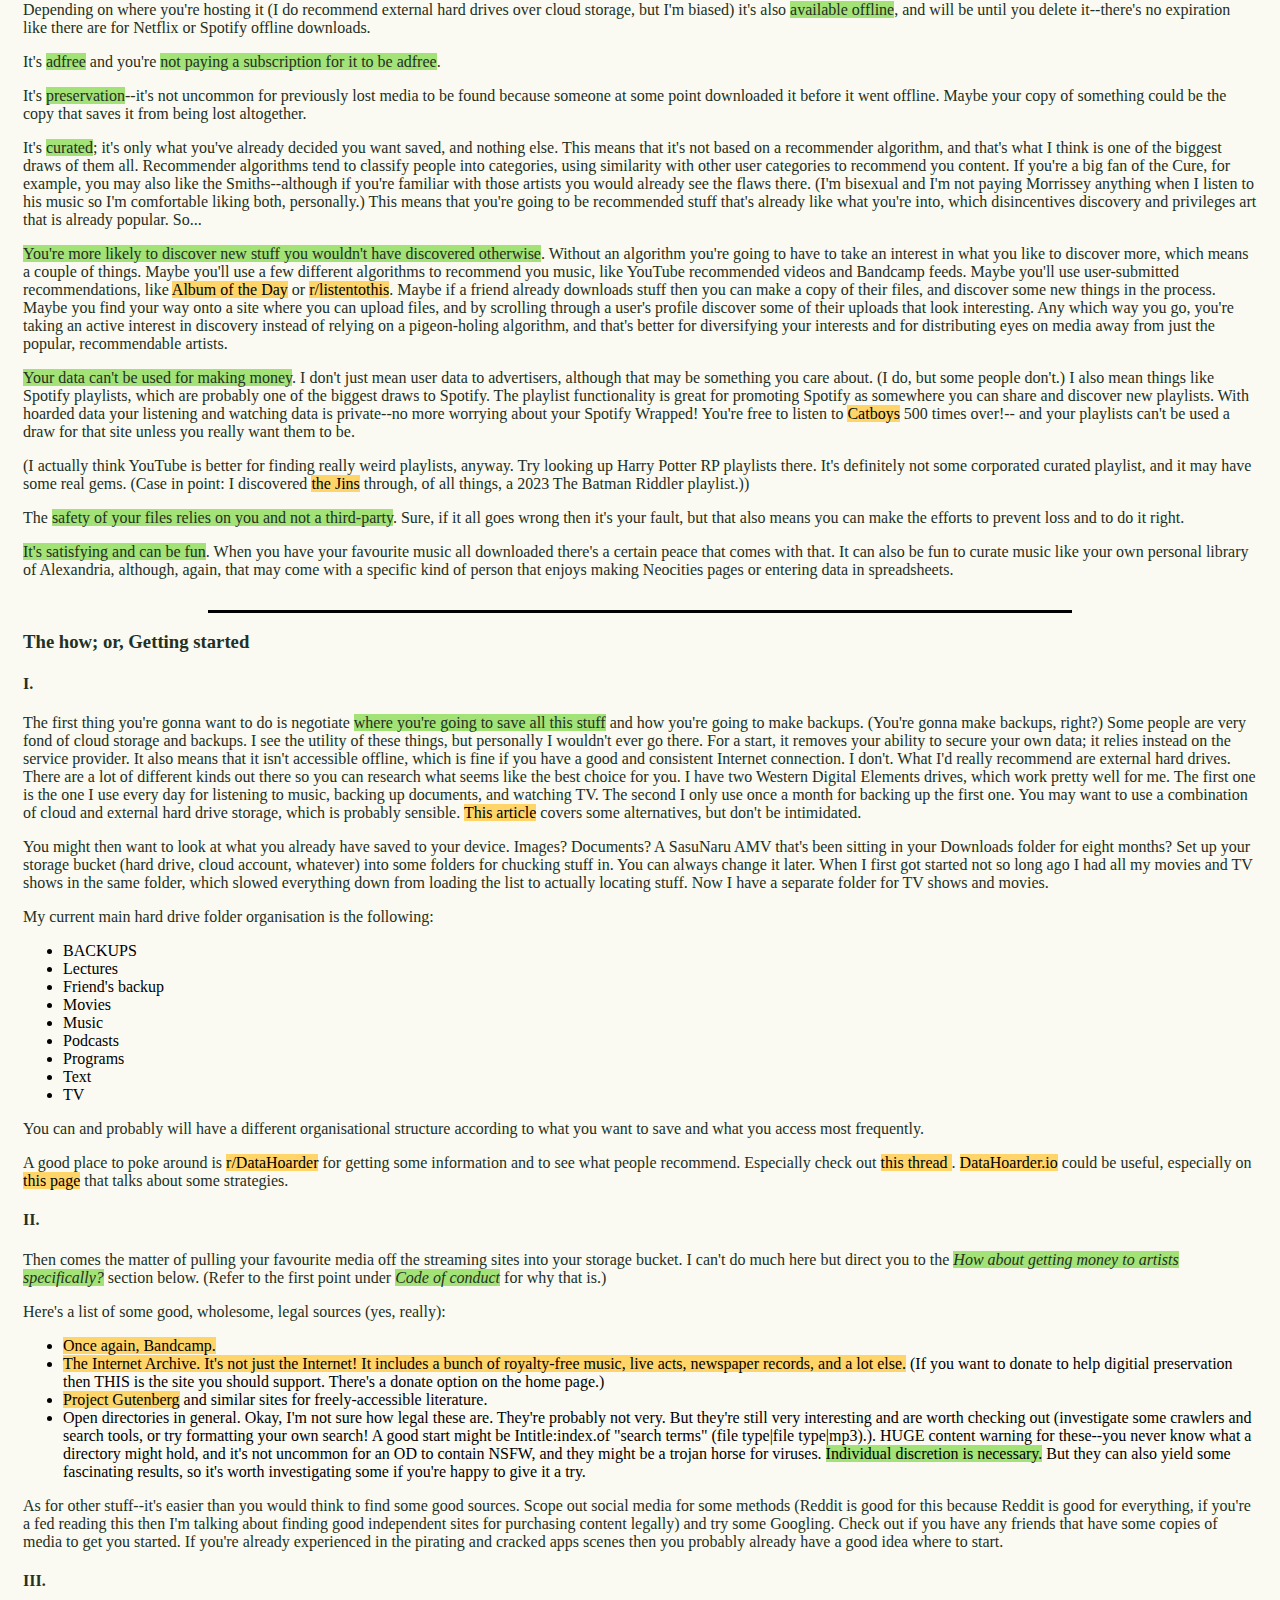
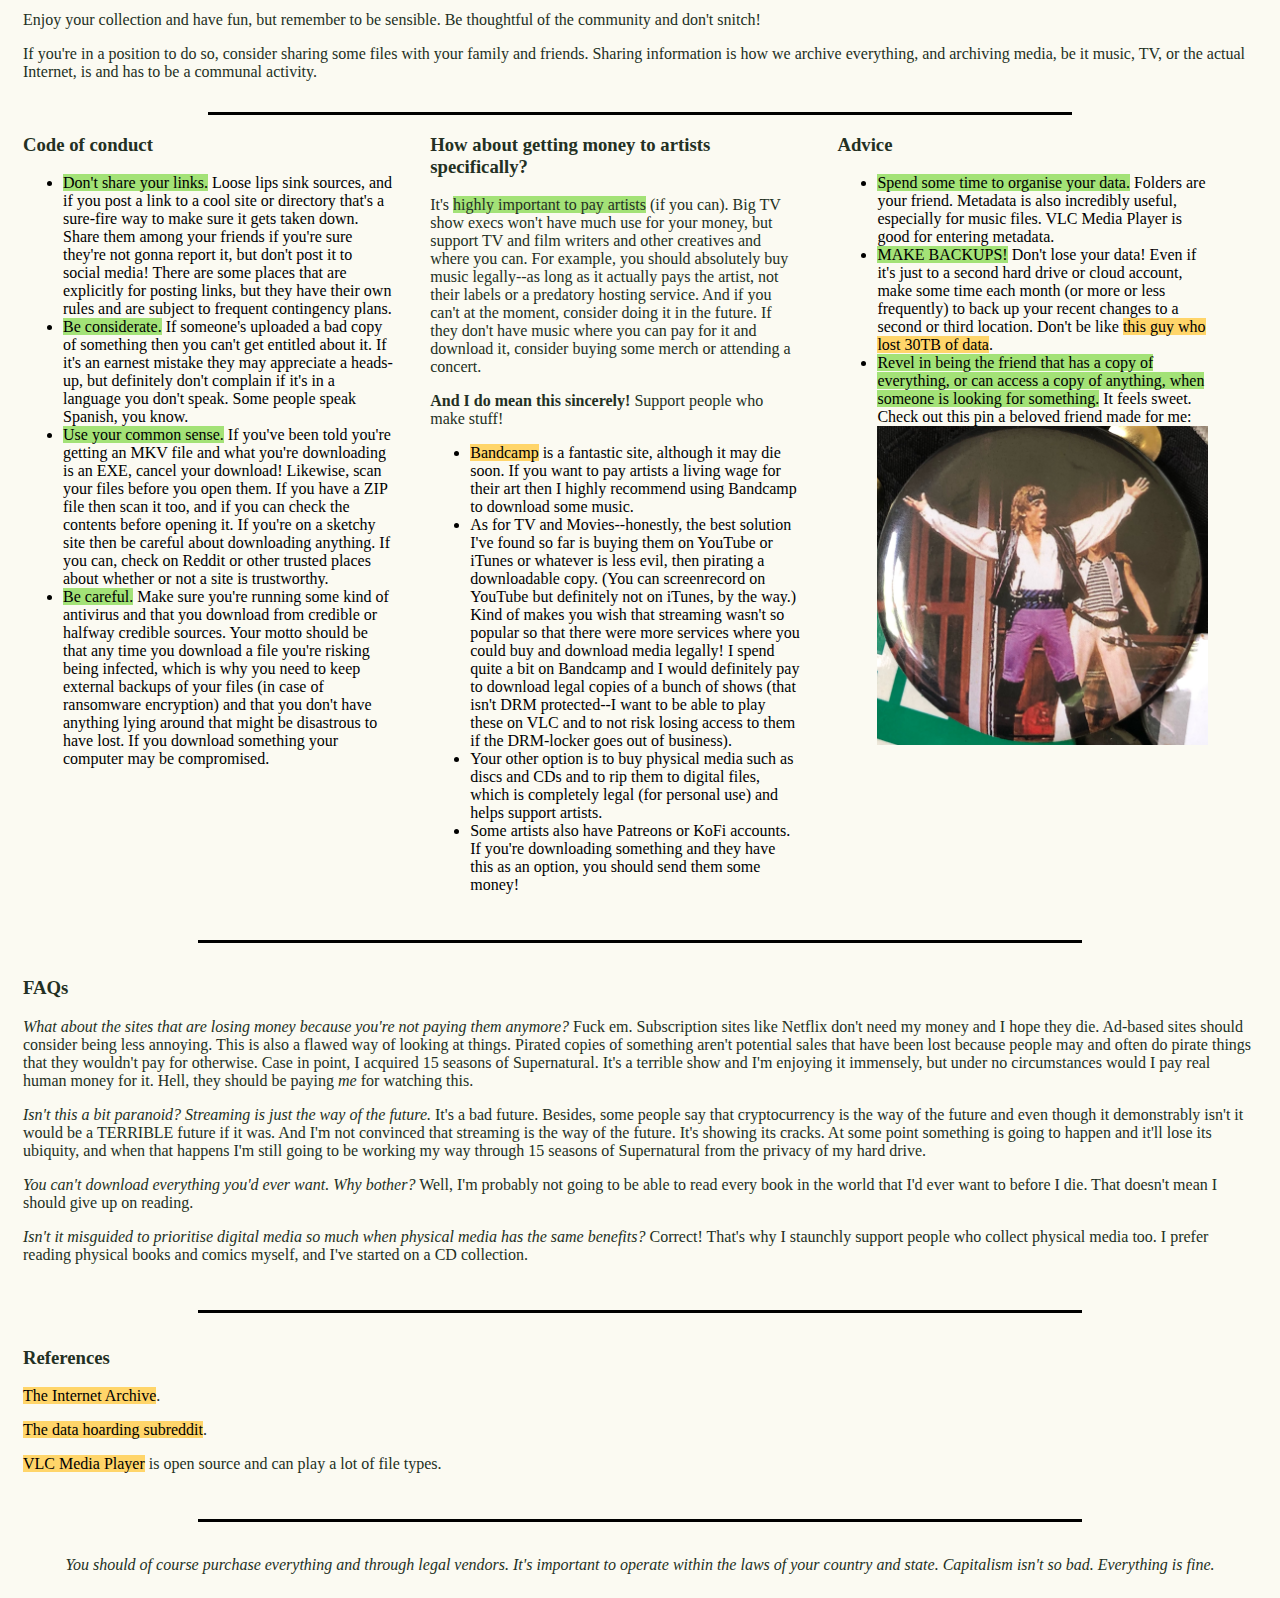
<file: v3/download.html>
<!DOCTYPE html>
<html>
    <head>
        <meta charset="UTF-8">
        <meta name="viewport" content="width=device-width, initial-scale=1.0">
        <title>Low Voltage/Download</title>
        <link rel="icon" type="image/x-icon" href="https://64.media.tumblr.com/14aa4f1fe873cefa54d9acdc7ebe208d/40ba48c2190af7c6-a6/s500x750/a512d7b105fffeab5e32590fd9a08c0f568a8964.png">
        <link rel="stylesheet" href="./style/universe.css">
        <link rel="stylesheet" href="./style/venus.css">
    </head>
    <body>
        <div id="row-1">
            <div>
                <img id="datahoardersam" src="./images/datahoardersam.png" alt="Uncle Sam pointing with the top text 'I WANT YOU TO' and the bottom text 'TO HOARD DATA'"/>
            </div>
            <h1>DATA HOARDING; or, THE IMPORTANCE OF DOWNLOADING STUFF IN THE STREAMING ECONOMY</h1>
            <p><a href="../index.html">Go to home</a>&emsp;<span style="font-style: italic;">Edited 11/11/23.</span></p>
            <h3>The landscape</h3>
            
                <p>
                    Streaming is convenient, relatively cheap (for now), easy on your hardware, and the primary distribution model 
                    favoured by online  retailers such as Spotify, Amazon, Netflix, YouTube, iTunes, and pretty much anything else 
                    you can care to note.
                </p>
                <p>(Pretty much.)</p>
                <p>
                    Streaming is a bit like renting something. You rent an unlimited pass to watch stuff on Netflix on a monthly basis.
                    You rent a pass to listen to unlimited music on Spotify, again on a monthly basis. You buy music on iTunes, but that's 
                    actually more like renting a couch--you pay full price for a couch you can take with you for three moves (can sign-in on 
                    three devices) and on the fourth move you buy the couch again. Repeat ad nauseam. 
                </p>
                <p> 
                    The problem with this renting is twofold:
                    first, you don't actually own these things (and in the iTunes example you only own them for a limited time. Good luck if 
                    you go through three separate computers in your lifetime, which you likely will) and as such you don't have any right 
                    to keep accessing them once you stop paying for them. Second, because you don't own this streamed/rented content then if 
                    the people who do actually own them--the vendors, the artists, the distributers, etc.--decide they don't want them up 
                    anymore they can just remove all access to them. Your favourite artist doesn't want their debut album up on Spotify? There goes 
                    that option, but there's bootlegs on YouTube. If you want to listen to that ad-free then that's a second subscription, unless you can 
                    bypass the ads. 
                </p>
                <p>
                    And that kinda negates the conveniency of streaming because everything has exclusive rights to different shows,
                    so to watch everything that's popular you need three or four subscriptions to separate streaming sites. Spotify has a monopoly 
                    on music streaming, but that's because it's the absolute worst. 
                    (<a href="https://www.youtube.com/watch?v=IZG0ksaO6w8">Here's some</a> 
                    <a href="https://www.youtube.com/watch?v=gDfNRWsMRsU">YouTube videos</a> on it if you're nasty.)
                </p>
                <p>
                    And if you pirate your shows? You know that the popular pirating sites move every few months to avoid 
                    takedowns, and leading up to these times they become slower and slower. Your adblocker picks up more and more hits. The
                    content degrades. Pirating is certainly a solution to the subscription model, but it's not ideal and is definitely only 
                    temporary. Besides, even with an adblocker it can be risky to visit these sites. (And if you're visiting a good site 
                    that's not supposed to host pirate media there's still the chance of it being taken down--and it's kind of your fault 
                    by the way. The more hits an inappropriate upload gets the more visible it becomes and the more likely it is to be taken 
                    down.) Cracked Spotify is still Spotify except it's free.
                </p>
                <p>
                    Streaming also kind of just sucks. More and more often you see people dissecting the bingeing model, which is bad for how 
                    TV is absorbed and it's especially bad for artists. As of writing, SAG-AFTRA is over 100 days deep into a strike and one of their 
                    concerns is how streaming sites like Netflix has basically removed the ability for writers to live on residuals. Its prevalence
                    of a model is convenient for most people, but if you, say, live in rural Australia with really bad Internet connection then 
                    the most streaming can do for you is 140-280p video with buffering every 15 seconds. Some of these are more important than others, 
                    but I mean to say that streaming isn't perfect even if you do like the rental model.
                </p>
                <div class="hr"></div>
                <h3>The devil</h3>
                <p>If you Google "data hoarding" what you get are a bunch of articles talking about the disorder--saving terabytes 
                    of "useless" data in the worry that it may one day otherwise go missing. Now, obviously I'm not rooting for you
                    to develop an anxious disorder that has you save every image on Pinterest that you come across. (Unless those images 
                    are really important.) But it's not useless and it's not automatically a symptom of a disorder to care about 
                    preservation in the digital space. Sure, if you're downloading gigabytes of baby names sites you may need to reconsider your 
                    priorities, (It's different when I download a bunch of Medieval names archives as html pages. Some of their links 
                    are dead already! Where else am I going to find fantasy character names!) but some things are important. A names site 
                    painstakingly curated by someone very devoted, I'd argue, is worth more than most baby names sites spewed out by AI to dominate 
                    search results. If that ever went down it would be a shame. Isn't that worth preserving?
                </p>
                <p>
                    It's preserving data. It's also the way out of the streaming hellscape. If you download your TV shows then you 
                    aren't dependent on Hulu maintaining the rights to host it. If you save your favourite band's entire discography as FLACs or 
                    MP3s then if something gets blocked in your country or they walk back a release it's not lost. That's not even touching on the
                    (admittedly scant) possibility that a streaming service will fail and you'll lose access to all its files. Just remember that 
                    all those YouTube bootlegs, all those streaming files on pirating sites, exist because someone, at some point, downloaded the files.
                </p>
                <p>
                    The fact is that downloading is preservation. The cloud is just space on someone else's hard drive, be it Google data centres or 
                    the disc of Steve, who has been faithfully maintaining his webpage on car parts since 2006. You can't be sure these hard drives 
                    will be accessible to you forever. You might as well make sure that what they have is accessible on yours. 
                </p>
                <div class="hr"></div>
        </div>
        <div id="row-2">
            <h2>The Odyssey; or, It Might Be For You</h2>
            <h3>The cost</h3>
            <p>
                Not everyone has the time, space, or patience for data hoarding. It's not something that everyone would even take an interest in,
                although if you have a Neocities account you're more likely to be that type. It's sometimes tedious and from the outside it can 
                look pretty useless--kind of like making a personal webpage in the age of social media. Having an Instagram page is way more 
                conveninent than focussing on a Neocities page, but it isn't as rewarding.
            </p>
            <p>
                Not everyone has the time or patience to download and sort files. 
                Not everyone has the <span style="font-style: italic;">space</span> for these files, which is why data hoarders care a 
                lot about their cloud storage or their external hard drives and their backups. (Personally, I'm struck with a wave of envy when 
                I see someone with a 10TB drive.) The good news is that space is relatively cheap. 
            </p>
            <h3>The benefits</h3>
            <p>
                With your own data collection you are the curator, the archivist, the audience, and the procurer. It's a personal library 
                like back when we all had DVD shelves or VHS collections. (You may not remember these times and get irritated when people get 
                misty-eyed talking about them. Bear with me.) Maybe you still have those collections, so you already know the benefits. 
                Obviously, it's accessible offline. What's available is only what you have, which means that you aren't going to be recommended 
                algorithmic muck. Whatever ads you have aren't live ads, and are instead more like bugs encased in amber. And, of course, you 
                own this collection. No one's going to come along at the end of the month and ask you to pay up or you lose your entire M*A*S*H 
                collection.
            </p>
            <p>
                So the benefits of a digital collection are <highlight>ownership</highlight>, in that you really do possess a copy of the file. 
                It's not something you're renting. 
            </p>
            <p>
                Depending on where you're hosting it (I do recommend external hard drives over cloud storage, 
                but I'm biased) it's also <highlight>available offline</highlight>, and will be until you delete it--there's no expiration like there 
                are for Netflix or Spotify offline downloads. 
            </p>
            <p>
                It's <highlight>adfree</highlight> and you're <highlight>not paying a subscription for it to be adfree</highlight>. 
            </p>
            <p>
                It's <highlight>preservation</highlight>--it's not uncommon for previously lost media to be found because someone at some point 
                downloaded it before it went offline. Maybe your copy of something could be the copy that saves it from being lost altogether.
            </p>
            <p>
                It's <highlight>curated</highlight>; it's only what you've already decided you want saved, and nothing else. This means that it's not 
                based on a recommender algorithm, and that's what I think is one of the biggest draws of them all. Recommender algorithms tend to 
                classify people into categories, using similarity with other user categories to recommend you content. If you're a big fan of the Cure, 
                for example, you may also like the Smiths--although if you're familiar with those artists you would already see the flaws there. 
                (I'm bisexual and I'm not paying Morrissey anything when I listen to his music so I'm comfortable liking both, personally.) This means 
                that you're going to be recommended stuff that's already like what you're into, which disincentives discovery and privileges art that 
                is already popular. So...
            </p>
            <p>
                <highlight>You're more likely to discover new stuff you wouldn't have discovered otherwise</highlight>. Without an algorithm you're 
                going to have to take an interest in what you like to discover more, which means a couple of things. Maybe you'll use a few different 
                algorithms to recommend you music, like YouTube recommended videos and Bandcamp feeds. Maybe you'll use user-submitted recommendations,
                like <a href="https://albumoftheday.versary.town/">Album of the Day</a> or <a href="https://www.reddit.com/r/listentothis/">r/listentothis</a>. 
                Maybe if a friend already downloads stuff then you can make a copy of their files, and discover some new things in the process. Maybe you 
                find your way onto a site where you can upload files, and by scrolling through a user's profile discover
                some of their uploads that look interesting. Any which way you go, you're taking an active interest in discovery instead of relying on a 
                pigeon-holing algorithm, and that's better for diversifying your interests and for distributing eyes on media away from just the popular,
                recommendable artists. 
            </p>
            <p>
                <highlight>Your data can't be used for making money</highlight>. I don't just mean user data to advertisers, although that may be something 
                you care about. (I do, but some people don't.) I also mean things like Spotify playlists, which are probably one of the biggest draws to 
                Spotify. The playlist functionality is great for promoting Spotify as somewhere you can share and discover new playlists. With hoarded data 
                your listening and watching data is private--no more worrying about your Spotify Wrapped! You're free to listen to 
                <a href="https://www.youtube.com/watch?v=y9tPWwCCU0s">Catboys</a> 500 times over!--
                and your playlists can't be used a draw for that site unless you really want them to be. 
                </p>
                <p>(I actually think YouTube is better for finding 
                really weird playlists, anyway. Try looking up Harry Potter RP playlists there. It's definitely not some corporated curated playlist, 
                and it may have some real gems. (Case in point: I discovered <a href="https://thejins.bandcamp.com/album/death-wish">the Jins</a>
                through, of all things, a 2023 The Batman Riddler playlist.))
            </p>
            <p>
                The <highlight>safety of your files relies on you and not a third-party</highlight>. Sure, if it all goes wrong then it's your fault, but 
                that also means you can make the efforts to prevent loss and to do it right.
            </p>
            <p>
                <highlight>It's satisfying and can be fun</highlight>. When you have your favourite music all downloaded there's a certain 
                peace that comes with that. It can also be fun to curate music like your own personal library of Alexandria, although, again, 
                that may come with a specific kind of person that enjoys making Neocities pages or entering data in spreadsheets. 
            </p>
            <div class="hr"></div>
            <h3>The how; or, Getting started</h3>
            <h4>I.</h4>
            <p>
                The first thing you're gonna want to do is negotiate <highlight>where you're going to save all this stuff</highlight> 
                and how you're going to make backups. (You're gonna make backups, right?) 
                Some people are very fond of cloud storage and backups. I see the utility of these things, but personally I wouldn't 
                ever go there. For a start, it removes your ability to secure your own data; it relies instead on the service provider. It also 
                means that it isn't accessible offline, which is fine if you have a good and consistent Internet connection. I don't. 
                What I'd really recommend are external hard drives. There are a lot of different kinds out there so you can research what 
                seems like the best choice for you. I have two Western Digital Elements drives, which work pretty well for me. The first one 
                is the one I use every day for listening to music, backing up documents, and watching TV. The second I only use once a month 
                for backing up the first one. You may want to use a combination of cloud and external hard drive storage, which is probably 
                sensible. <a href="https://www.datahoards.com/hard-drive-alternatives-the-complete-guide/">This article</a> covers some alternatives, 
                but don't be intimidated. 
            </p>
            <p>
                You might then want to look at what you already have saved to your device. Images? Documents? A SasuNaru AMV that's been sitting 
                in your Downloads folder for eight months? Set up your storage bucket (hard drive, cloud account, whatever) into some folders for 
                chucking stuff in. You can always change it later. When I first got started not so long ago I had all my movies and TV shows in 
                the same folder, which slowed everything down from loading the list to actually locating stuff. Now I have a separate folder for TV
                shows and movies.
            </p>
            <p>
                My current main hard drive folder organisation is the following:
                <ul>
                    <li>BACKUPS</li>
                    <li>Lectures</li>
                    <li>Friend's backup</li>
                    <li>Movies</li>
                    <li>Music</li>
                    <li>Podcasts</li>
                    <li>Programs</li>
                    <li>Text</li>
                    <li>TV</li>
                </ul>
            </p>
            <p>
                You can and probably will have a different organisational structure according to what you want to
                save and what you access most frequently.
            </p>
            <p>
                A good place to poke around is <a href="https://www.reddit.com/r/DataHoarder/">r/DataHoarder</a> for getting some information 
                and to see what people recommend. Especially check out <a href="https://www.reddit.com/r/DataHoarder/comments/gaar5q/aspiring_data_hoarder_looking_for_a_quick_start/">
                    this thread
                </a>.
                <a href="https://datahoarder.io/">DataHoarder.io</a> could be useful, especially on 
                <a href="https://datahoarder.io/what-is-datahoarding/">this page</a> that talks about some strategies.
            </p>
            <h4>II.</h4>
            <p>
                Then comes the matter of pulling your favourite media off the streaming sites into your storage bucket. I can't do much here but 
                direct you to the <em><highlight>How about getting money to artists specifically?</highlight></em> section below.
                (Refer to the first point under <em><highlight>Code of conduct</highlight></em> for why that is.) 
            </p>
            <p>
                Here's a list of some good, wholesome, legal sources (yes, really):
                <ul>
                    <li><a href="https://bandcamp.com/">Once again, Bandcamp.</a></li>
                    <li><a href="https://archive.org/">The Internet Archive. It's not just the Internet! It includes a bunch of royalty-free music, 
                        live acts, newspaper records, and a lot else.</a> (If you want to donate to help digitial preservation then THIS is the 
                        site you should support. There's a donate option on the home page.)
                    </li>
                    <li><a href="https://www.gutenberg.org/">Project Gutenberg</a> and similar sites for freely-accessible literature.
                    </li>
                    <li>Open directories in general. Okay, I'm not sure how legal these are. They're probably not very. But they're still 
                        very interesting and are worth checking out (investigate some crawlers and search tools, or try formatting 
                        your own search! A good start might be Intitle:index.of "search terms" (file type|file type|mp3).). 
                        HUGE content warning for these--you never know what a directory might hold, 
                        and it's not uncommon for an OD to contain NSFW, and they might be a trojan horse for viruses. 
                        <highlight>Individual discretion is necessary.</highlight> But they can also yield some 
                        fascinating results, so it's worth investigating some if you're happy to give it a try.
                    </li>
                </ul>
            </p>
            <p>
                As for other stuff--it's easier than you would think to find some good sources. Scope out social media for some methods
                (Reddit is good for this because Reddit is good for everything, if you're a fed reading this then I'm talking about finding good 
                independent sites for purchasing content legally) and try some Googling. Check out if you have any friends that have some 
                copies of media to get you started. If you're already experienced in the pirating and cracked apps scenes then you probably 
                already have a good idea where to start.
            </p>
            <h4>III.</h4>
            <p>
                Enjoy your collection and have fun, but remember to be sensible. Be thoughtful of the community and don't snitch! 
            </p>
            <p>
                If you're in a position to do so, consider sharing some files with your family and friends. Sharing information is how we 
                archive everything, and archiving media, be it music, TV, or the actual Internet, is and has to be a communal activity. 
            </p>
            <div class="hr"></div>
            <div id="row-2-container">
                <div id="row-2-1">
                    <h3>Code of conduct</h3>
                    <ul>
                       <li><highlight>Don't share your links.</highlight> Loose lips sink sources, and if you post a link to a cool site or directory that's a sure-fire 
                        way to make sure it gets taken down. Share them among your friends if you're sure they're not gonna report it, but don't 
                        post it to social media! There are some places that are explicitly for posting links, but they have their own rules and 
                        are subject to frequent contingency plans. 
                       </li>
                       <li><highlight>Be considerate.</highlight> If someone's uploaded a bad copy of something then you can't get entitled about it. If it's 
                        an earnest mistake they may appreciate a heads-up, but definitely don't complain if it's in a language you don't speak.
                        Some people speak Spanish, you know.
                       </li>
                       <li><highlight>Use your common sense.</highlight> If you've been told you're getting an MKV file and what you're downloading is an EXE,
                        cancel your download! Likewise, scan your files before you open them. If you have a ZIP file then scan it too, and if you 
                        can check the contents before opening it. If you're on a sketchy site then be careful about downloading anything. If you 
                        can, check on Reddit or other trusted places about whether or not a site is trustworthy.
                       </li>
                       <li><highlight>Be careful.</highlight> Make sure you're running some kind of antivirus and that you download from 
                        credible or halfway credible sources. Your motto should be that any time you download a file you're risking being infected,
                        which is why you need to keep external backups of your files (in case of ransomware encryption) and that you don't have 
                        anything lying around that might be disastrous to have lost. If you download something your computer may be compromised. 
                        </li>
                    </ul>
                </div>
                <div id="row-2-2">
                    <h3>How about getting money to artists specifically?</h3>
                    <p>
                        It's <highlight>highly important to pay artists</highlight> (if you can). Big TV 
                        show execs won't have much use for your money, but support TV and film writers and other creatives and 
                        where you can. For example, you should absolutely buy music legally--as long as it actually pays the artist, 
                        not their labels or a predatory hosting service. And if you can't at the moment, consider doing it in 
                        the future. If they don't have music where you can pay for it and download it, consider buying some merch 
                        or attending a concert.
                    </p>
                    <p>
                        <strong>And I do mean this sincerely!</strong> Support people who make stuff!
                    </p>
                    <ul>
                        <li>
                            <a href="https://bandcamp.com/">Bandcamp</a> is a fantastic site, although it may die 
                            soon. If you want to pay artists a living wage for their art then I highly recommend using Bandcamp to download some music. 
                        </li>
                        <li>
                            As for TV and Movies--honestly, the best solution I've found so far is buying them on YouTube or iTunes or whatever is 
                            less evil, then pirating a downloadable copy. (You can screenrecord on YouTube but definitely not on iTunes, by the way.) 
                            Kind of makes you wish that streaming wasn't so popular so that there were more services where you could buy and 
                            download media legally! I spend quite a bit on Bandcamp and I would definitely pay to download legal 
                            copies of a bunch of shows (that isn't DRM protected--I want to be able to play these on VLC and to not 
                            risk losing access to them if the DRM-locker goes out of business).
                        </li>
                        <li>
                            Your other option is to buy physical media such as discs and CDs and to rip them to digital files, which is completely legal 
                            (for personal use) and helps support artists.
                        </li>
                        <li>
                            Some artists also have Patreons or KoFi accounts. If you're downloading something and they have this as an option, 
                            you should send them some money! 
                        </li>
                    </ul>
                </div>
                <div id="row-2-3">
                    <h3>Advice</h3>
                    <ul>
                        <li><highlight>Spend some time to organise your data.</highlight> Folders are your friend. Metadata is also incredibly useful,
                            especially for music files. VLC Media Player is good for entering metadata.
                        </li>
                        <li><highlight>MAKE BACKUPS!</highlight> Don't lose your data! Even if it's just to a second hard drive or cloud account,
                            make some time each month (or more or less frequently) to back up your recent changes to a second or third location. Don't be like 
                            <a href="https://www.reddit.com/r/DataHoarder/comments/13y2dwr/lost_almost_30tb_of_data_need_advice/">this guy who lost 30TB of data</a>.
                        </li>
                        <li>
                            <highlight>Revel in being the friend that has a copy of everything, or can access a copy of anything,
                                when someone is looking for something.</highlight> It feels sweet. Check out this pin a beloved friend made for me: 
                                <img src=".\images\piratekingpin.jpeg" style="width:100%;" alt="A badge of the Pirate King from The Pirates of Penzance"/>
                        </li>
                    </ul>
                </div>
            </div>
        </div>
        <div class="hr"></div>
        <div id="row-4">
            <h3>FAQs</h3>
            <p>
                <em>What about the sites that are losing money because you're not paying them anymore?</em> Fuck em. Subscription sites like Netflix 
                don't need my money and I hope they die. Ad-based sites should consider being less annoying. This is also a flawed 
                way of looking at things. Pirated copies of something aren't potential sales that have been lost because people may and often do 
                pirate things that they wouldn't pay for otherwise. Case in point, I acquired 15 seasons of Supernatural. It's a terrible show and 
                I'm enjoying it immensely, but under no circumstances would I pay real human
                money for it. Hell, they should be paying <em>me</em> for watching this.
            </p>
            <p>
                <em>Isn't this a bit paranoid? Streaming is just the way of the future.</em> It's a bad future. Besides, some people say that 
                cryptocurrency is the way of the future and even though it demonstrably isn't it would be a TERRIBLE future if it was. And I'm 
                not convinced that streaming is the way of the future. It's showing its cracks. At some point something is going to happen and it'll 
                lose its ubiquity, and when that happens I'm still going to be working my way through 15 seasons of Supernatural from the privacy of 
                my hard drive.
            </p>
            <p>
                <em>You can't download everything you'd ever want. Why bother?</em> Well, I'm probably not going to be able to read every book in the world 
                that I'd ever want to before I die. That doesn't mean I should give up on reading. 
            </p>
            <p>
                <em>Isn't it misguided to prioritise digital media so much when physical media has the same benefits?</em> Correct! That's why I staunchly
                support people who collect physical media too. I prefer reading physical books and comics myself, and I've started on a CD collection. 
            </p>
        </div>
        <div class="hr"></div>
        <div id="row-3">
            <h3>References</h3>
            <p><a href="https://archive.org/">The Internet Archive</a>.</p>
            <p><a href="https://www.reddit.com/r/DataHoarder/">The data hoarding subreddit</a>.</p>
            <p><a href="https://www.videolan.org/vlc/">VLC Media Player</a> is open source and can play a lot of file types.</p>
        </div>
        <div class="hr"></div>
        <br>        <p style="font-style: italic; text-align: center;">You should of course purchase everything and through legal vendors. It's important to operate within 
        the laws of your country and state. Capitalism isn't so bad. Everything is fine.</p>
    </body>
</html>
</file>
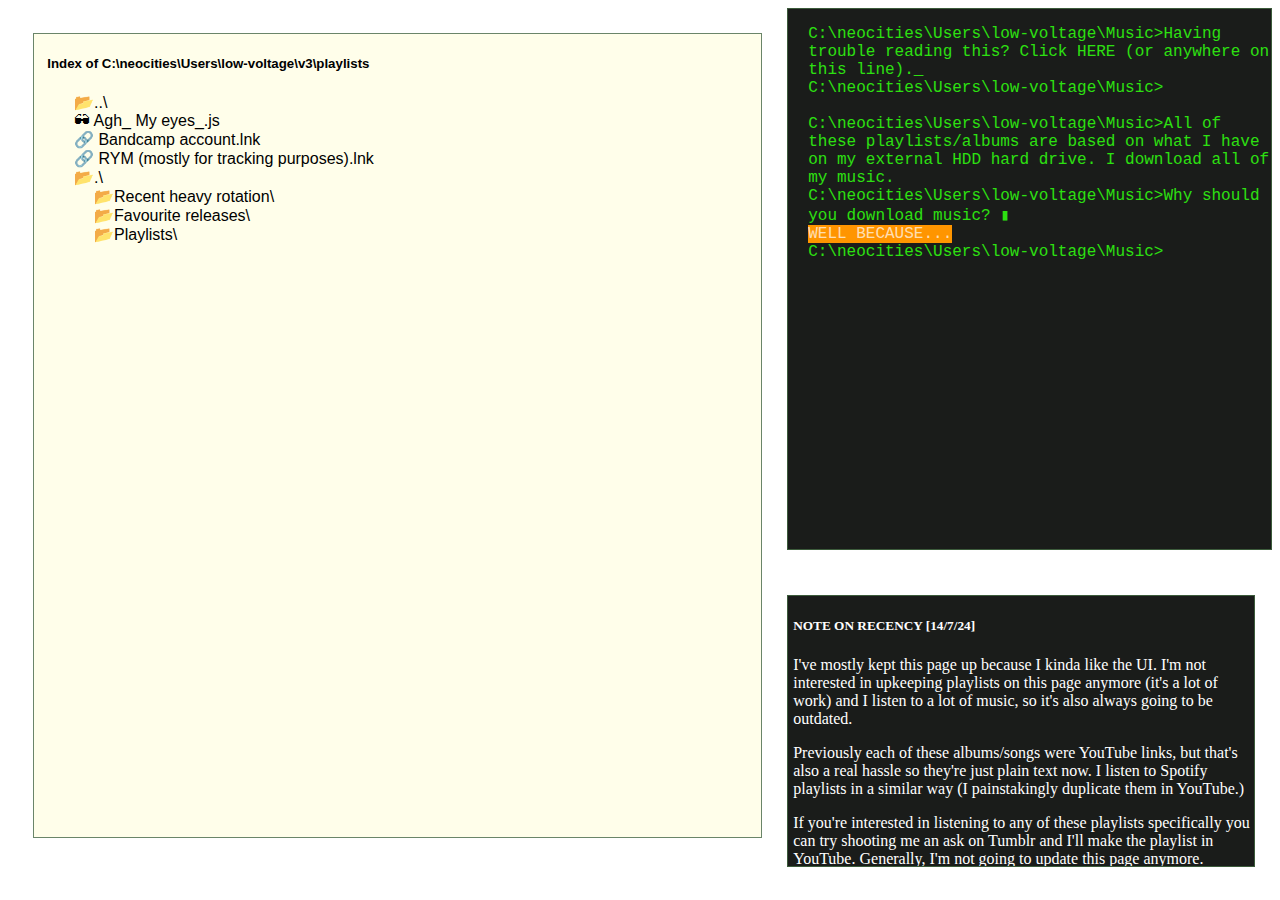
<file: v3/playlists.html>
<!DOCTYPE html>
<html>
    <head>
        <meta charset="UTF-8">
        <meta name="viewport" content="width=device-width, initial-scale=1.0">
        <title>Low Voltage/Music</title>
        <link rel="icon" type="image/x-icon" href="https://64.media.tumblr.com/14aa4f1fe873cefa54d9acdc7ebe208d/40ba48c2190af7c6-a6/s500x750/a512d7b105fffeab5e32590fd9a08c0f568a8964.png">
        <link rel="stylesheet" href="./style/universe.css">
        <link rel="stylesheet" href="./style/mars.css">
        <script type="text/javascript" src="./script/mars.js"></script>
    </head>
    <body>
        <div id="row-1">
        </div>
        <div id="row-2">
            <h5>&emsp;Index of C:\neocities\Users\low-voltage\v3\playlists</h5>
            <ul>
                <a href="..\index.html" style="text-decoration: none;"><li>📂..\</li></a>
                <li onclick="findertheme()">🕶 Agh_ My eyes_.js</li>
                <a href="https://bandcamp.com/max_t" style="text-decoration: none;"><li>🔗 Bandcamp account.lnk</li></a>
                <a href="https://rateyourmusic.com/~orc_tones" style="text-decoration: none;"><li>🔗 RYM (mostly for tracking purposes).lnk</li></a>
                <li>📂.\</li>
                <ul class="playlistlist">
                    <li><span onclick="expand('recent')">Recent heavy rotation\</span> <div id="recent" style="display:none;">
                        <ul class="folderlist">
                            <li>Because the Internet - Childish Gambino\</li>
                            <li>SAVED! - Reverend Kristin Michael Hayter\</li>
                            <li>Lift Yr. Skinny Fists Like Antennas to Heaven! - Godspeed You! Black Emperor\</li>
                            <li>Madvillainy - Madvillain\</li>
                            <li>All My Heroes Are Cornballs - JPEGMAFIA\</li>
                            <li style="list-style-type: '💿 '">Greatest Hits - Jockstrap.mp3</li>
                            <li style="list-style-type: '💿 '">Jesus Built My Hotrod - Ministry.mp3</li>
                            <li style="list-style-type: '💿 '">Love Like Blood - Killing Joke.mp3</li>
                            <li class="closetab" onclick="retract('recent')"> Close...</li>
                        </ul>
                    </div></li>
                    <li><span onclick="expand('favs')">Favourite releases\</span><div id="favs" style="display:none;">
                        <ul class="folderlist">
                            <li>Door, Door - Boys Next Door, The\</li>
                            <li>Hee Haw - Birthday Party, The\</li>
                            <li>Let Love In - Nick Cave and the Bad Seeds\</li>
                            <li>L. A. Woman - Doors, The\</li>
                            <li>London Calling - Clash, The\</li>
                            <li>Reading Writing and Arithmetic - Sundays, The\</li>
                            <li>Jesus Songs - Broken Family Band, The\</li>
                            <li>The Bela Session - Bauhaus\</li>
                            <li>The Smiths - Smiths, The\</li>
                            <li>Lift Yr. Skinny Fists Like Antennas to Heaven! - Godspeed You! Black Emperor\</li>
                            <li>Fear Fun - Father John Misty\</li>
                            <li class="closetab" onclick="retract('favs')"> Close...</li>
                        </ul>
                    </div></li>
                    <li><span onclick="expand('playlists')">Playlists\</span><div id="playlists" style="display:none;">
                        <ul class="folderlistinternal">
                            <li><span onclick="expand('destiel')">destiel\</span><div id="destiel" style="display:none;">
                                <ul class="innerlist">
                                    <li>THERE IS POWER IN THE BLOOD - Reverend Kristin Michael Hayter.mp3</li>
                                    <li>Helter Skelter - Beatles, The.mp3</li>
                                    <li>Jesus Built My Hotrod - Ministry.mp3</li>
                                    <li>Dead Song - Birthday Party, The.mp3</li>
                                    <li>DO YOU DOUBT ME TRAITOR - LINGUA IGNOTA.mp3</li>
                                    <li>Roadhouse Blues - Doors, The.mp3</li>
                                    <li>Personal Jesus - Depeche Mode.mp3</li>
                                    <li>Idiot Prayer - Nick Cave and the Bad Seeds.mp3</li>
                                    <li>Disorder - Joy Division.mp3</li>
                                    <li>Strawberry Blond - Mitski.mp3</li>
                                    <li>Kissing In The Rain - Broken Family Band, The.mp3</li>
                                    <li>Let The Light In (feat_ Father John Misty) - Lana Del Rey.mp3</li>
                                    <li>Running Up That Hill - Kate Bush.mp3</li>
                                    <li>Strange Days - Doors, The.mp3</li>
                                    <li>Blasphemous Rumours - Depeche Mode.mp3</li>
                                    <li>Bad Moon Rising - Creedence Clearwater Revival.mp3</li>
                                    <li>The Friend Catcher - Birthday Party, The.mp3</li>
                                    <li>Ready For You - Cherry Glazerr.mp3</li>
                                    <li>Heaven - Depeche Mode.mp3</li>
                                    <li>First Love _ Late Spring - Mitski.mp3</li>
                                    <li>Stigmata Matyr - Bauhaus.mp3</li>
                                    <li>O I Long to Feel Your Arms Around Me - Father John Misty.mp3</li>
                                    <li>Verbatim - Mother Mother.mp3</li>
                                    <li>Walking Back to Jesus, Pt_ Two - Broken Family Band, The.mp3</li>
                                    <li>Static real speech (close) - Godspeed You! Black Emperor - YouTube video.mp3</li>
                                    <li>There Is A Light That Never Goes Out - Smiths, The.mp3</li>
                                    <li>She's Hit - Birthday Party, The.mp3</li>
                                    <li>Into The Void - Nine Inch Nails.mp3</li>
                                    <li>Love Will Tear Us Apart - Joy Division.mp3</li>
                                    <li>REPENT NOW CONFESS NOW - LINGUA IGNOTA.mp3</li>
                                    <li>Peace Frog - Doors, The.mp3</li>
                                    <li>Ms_ California - Beach Bunny.mp3</li>
                                    <li>L'america - Doors, The.mp3</li>
                                    <li>High and Dry - Radiohead.mp3</li>
                                    <li>She's Lost Control - Joy Division.mp3</li>
                                    <li>Journal For Plague Lovers - Manic Street Preachers.mp3</li>
                                    <li>Buddy's Rendezvous - Lana Del Rey, Father John Misty.mp3</li>
                                    <li>Closer - Nine Inch Nails.mp3</li>
                                    <li>Real Love Baby (Live at Hollywood Forever Cemetery - LA, CA 8_19_2022) - Father John Misty.mp3</li>
                                    <li>Kiss Me Until My Lips Fall Off - Lebanon Hanover.mp3</li>
                                    <li>Five To One (The Very Best Of The Doors) - Doors, The.mp3</li>
                                    <li>Brompton Oratory - Nick Cave and the Bad Seeds.mp3</li>
                                    <li>Holy Shit (Live at Ancienne Belgique - Brussels, BE - 11_10_15) - Father John Misty.mp3</li>
                                    <li>Mephisto Waltz - Mephisto Waltz.mp3</li>
                                    <li>I Love You, Honeybear (Off-Key In Hamburg) - Father John Misty.mp3</li>
                                    <li>Riders On The Storm - Doors, The.mp3</li>
                                    <li>Lover, You Should've Come Over - Jeff Buckley.mp3</li>
                                    <li>I Will Follow You Into the Dark - Death Cab for Cutie.mp3</li>
                                    <li>Love Like Blood - Killing Joke.mp3</li>
                                    <li>God's Favorite Customer - Father John Misty.mp3</li>
                                    <li>Enjoy The Silence - Depeche Mode.mp3</li>
                                    <li>Pilgrimage - Nine Inch Nails.mp3</li>
                                    <li>No Surprises - Radiohead.mp3</li>
                                    <li class="closetab" onclick="retract('destiel')"> Close...</li>
                                </ul>
                            </div></li>
                            <li><span onclick="expand('esam')">e sam (WIP - I promise I do like Sam)\</span><div id="esam" style="display:none;">
                                <ul class="innerlist">
                                    <li>The Good Son - Nick Cave and the Bad Seeds.mp3</li>
                                    <li>Shakespeare's Sister - Smiths, The.mp3</li>
                                    <li>Walking Back to Jesus, Pt_ Two - Broken Family Band, The.mp3</li>
                                    <li>Dial-A-Cliché - Morrissey.mp3</li>
                                    <li>Plastic Jesus - Tia Blake.mp3</li>
                                    <li>Blood Bitch - Cocteau Twins.mp3</li>
                                    <li>Just Like Heaven - Cure, The.mp3</li>
                                    <li>Foi Na Cruz - Nick Cave and the Bad Seeds.mp3</li>
                                    <li>Driving Your Girlfriend Home - Morrissey.mp3</li>
                                    <li class="closetab" onclick="retract('esam')"> Close...</li>
                                </ul>
                            </div></li>
                            <li><span onclick="expand('jokage')">jokage (carnage\joker) (this playlist was once somewhat serious and then i came back two years later and inserted a bunch of inappropriate tracks. this is an improvement)\</span> <div id="jokage" style="display:none;">
                                <ul class="innerlist">
                                    <li>Genghis Khan - Miiike Snow.mp3</li>
                                    <li>Head On - Jesus and Mary Chain, The.mp3</li>
                                    <li>Not Allowed - TV Girl.mp3</li>
                                    <li>Kiss Me Until My Lips Fall Off - Lebanon Hanover.mp3</li>
                                    <li>Crash My Car - COIN.mp3</li>
                                    <li>Love Will Tear Us Apart - Joy Division.mp3</li>
                                    <li>Bubblegum Bitch - MARINA.mp3</li>
                                    <li>Love Like Blood - Killing Joke.mp3</li>
                                    <li>Dopamine - BØRNS.mp3</li>
                                    <li>Torment - LOOK BACK IN ANGER.mp3</li>
                                    <li>Fear & Delight - Correspondents, The.mp3</li>
                                    <li>We Hunger - Siouxsie and the Banshees.mp3</li>
                                    <li>Maneater - Pomplamoose.mp3</li>
                                    <li>Your Master Is Calling - Pink Turns Blue.mp3</li>
                                    <li>Take a Chance In Me - ABBA.mp3</li>
                                    <li>Venus In Furs - Eden House, The.mp3</li>
                                    <li>Hate That You Know Me - Bleachers.mp3</li>
                                    <li>Red Flags and Long Nights - She Wants Revenge.mp3</li>
                                    <li>Bathwater - No Doubt.mp3</li>
                                    <li>Stigmata Matyr - Bauhaus.mp3</li>
                                    <li>Old Boy - Brick + Mortar.mp3</li>
                                    <li>Mephisto Waltz - Mephisto Waltz.mp3</li>
                                    <li>When You Are Not Around - Band Ice Cream, The.mp3</li>
                                    <li>Dark Entries - Bauhaus.mp3</li>
                                    <li>My Favourite Game - Cardigans, The.mp3</li>
                                    <li>Helter Skelter - Siouxsie and the Banshees.mp3</li>
                                    <li>Bad Guy - Carver Commodore.mp3</li>
                                    <li>Bite My Hip - Bauhaus.mp3</li>
                                    <li>Been It - Cardigans, The.mp3</li>
                                    <li>The Killing Jar - Siouxsie and the Banshees.mp3</li>
                                    <li>Sidekick - WALK THE MOON.mp3</li>
                                    <li>Toxic - Archimia.mp3</li>
                                    <li>Big Shot - IRONTOM.mp3</li>
                                    <li>Grave Desires - Lestat.mp3</li>
                                    <li class="closetab" onclick="retract('jokage')"> Close...</li>
                                </ul>
                            </div></li>
                            <li><span onclick="expand('martian')">martian manhunter\</span> <div id="martian" style="display:none;">
                                <ul class="innerlist">
                                    <li>The Mooche - Duke Ellington and His Orchestra.mp3</li>
                                    <li>The Good Son - Nick Cave and the Bad Seeds.mp3</li>
                                    <li>I Wish I Was Stephen Malkmus - beabadoobee.mp3</li>
                                    <li>Come and Get Your Love - Redbone.mp3</li>
                                    <li>Best Clockmaker on Mars - Sturgill Simpson.mp3</li>
                                    <li>Primitive London 1 - Basil Kirchin.mp3</li>
                                    <li>Calling Occupants Of Interplanetary Craft (The Recognized Anthem Of World Contact Day) - Carpenters.mp3</li>
                                    <li>Plantasia - Mort Garson.mp3</li>
                                    <li>Venus Ambassador - Bryan Scary and the Shredding Tears.mp3</li>
                                    <li>Help I'm Alive - Metric.mp3</li>
                                    <li>Arabian Knights - Siouxsie and the Banshees.mp3</li>
                                    <li>Paranoid Android - Radiohead.mp3</li>
                                    <li>Sickfit - Madvillain.mp3</li>
                                    <li>Nobody - Mitski.mp3</li>
                                    <li>Across the Universe - Beatles, The.mp3</li>
                                    <li>This Is Not A Song, It's An Outburst_ Or, The Establishment Blues - Rodriguez.mp3</li>
                                    <li>Alien Blues - Vundabar.mp3</li>
                                    <li>92 - Siouxsie and the Banshees.mp3</li>
                                    <li>Strange Fruit - Live At The Philharmonic Auditorium, Los Angeles/1945 - Billie Holiday.mp3</li>
                                    <li>Video Game - Sufjan Stevens.mp3</li>
                                    <li>No Reptiles - Everything Everything.mp3</li>
                                    <li>Wires - Neighbourhood, The.mp3</li>
                                    <li>Another Try - Happy Fits, The.mp3</li>
                                    <li>Dare - Gorillaz, Shaun Ryder.mp3</li>
                                    <li>Heatstroke - Brick + Mortar.mp3</li>
                                    <li>Holy Shit (Live at Salle Pleyel, Paris, France 3_7_23) - Father John Misty.mp3</li>
                                    <li>Mode D - Trio and Group Dancers _ Mode E - Single Solos and Group Dance _ Mode F - Group and Solo Dance - Charles Mingus.mp3</li>
                                    <li>Unsung Heroes - Bill Frisell.mp3</li>
                                    <li>Cities In Dust - Siouxsie and the Banshees.mp3</li>
                                    <li>Hysteria - Muse.mp3</li>
                                    <li>Swamp Thing - Chameleons, The.mp3</li>
                                    <li>A Love Supreme, Pt_ IV - Psalm - John Coltrane.mp3</li>
                                    <li>Do You Love Me? (Part Two) - Nick Cave and the Bad Seeds.mp3</li>
                                    <li>My Love Mine All Mine - Mitski.mp3</li>
                                    <li>Strange Fruit - Billie Holiday.mp3</li>
                                    <li>Iron Man - Cardigans, The.mp3</li>
                                    <li class="closetab" onclick="retract('martian')"> Close...</li>
                                </ul>
                            </div></li>
                            <li><span onclick="expand('mists')">mists and mellow fruitfulness (juice)\</span><div id="mists" style="display:none;">
                                <ul class="innerlist">
                                    <li>Money Changes Everything - Smiths, The.mp3</li>
                                    <li>Can't Help Lovin' Dat Man - Bud Freeman.mp3</li>
                                    <li>Last Night I Dreamt That Somebody Loved Me - Smiths, The.mp3</li>
                                    <li>Help! Foxtrot - Earl Gresh.mp3</li>
                                    <li>I've Got a Crush on You - Ella Fitzgerald.mp3</li>
                                    <li>(The Long to Be) Close to You - Carpenters.mp3</li>
                                    <li>Figure of Fun - Birthday Party, The.mp3</li>
                                    <li>This Charming Man - Smiths, The.mp3</li>
                                    <li>Thinking About Sex Again - Waitresses, The.mp3</li>
                                    <li>Is There Anything Wrong In That - Helen Kane.mp3</li>
                                    <li>On the Sunny Side of the Street - Billie Holiday.mp3</li>
                                    <li>Chaise Longue - Wet Leg.mp3</li>
                                    <li>The Boy With the Thorn in His Side - Smiths, The.mp3</li>
                                    <li>What Wouldn't I Do For That Man! - Frankie Trumbauer.mp3</li>
                                    <li>Andrew in Drag - Magnetic Fields, The.mp3</li>
                                    <li>I Want the One I Can't Have - Smiths, The.mp3</li>
                                    <li>Real Love Baby (Live at Hollywood Forever Cemetery - LA, CA 8_19_2022) - Father John Misty.mp3</li>
                                    <li>He's My Kind of Man - Flamingo Melodians, The.mp3</li>
                                    <li>Sweet, Sweet Smile - Carpenters.mp3</li>
                                    <li>This Boy - Franz Ferdinand.mp3</li>
                                    <li>I Wanna Be Loved By You - Helen Kane.mp3</li>
                                    <li>Good Old-Fashioned Lover Boy - Queen.mp3</li>
                                    <li>Pu-Leeze! Mr_ Hemingway - Guy Lombardo.mp3</li>
                                    <li>"Murder", He Says - Dinah Shore.mp3</li>
                                    <li>Minnie The Moocher Is Alive And Well And Living In Berkeley Square - Anne Dudley.mp3</li>
                                    <li>Minnie The Moocher - Anne Dudley.mp3</li>
                                    <li>Come Up and See Me Sometime - Cliff Edwards.mp3</li>
                                    <li>Wake Me Up Before You Go-Go - Wham!.mp3</li>
                                    <li>Can't Be Sure - Sundays, The.mp3</li>
                                    <li>Top of the World - Carpenters.mp3</li>
                                    <li>'S Wonderful - Ella Fitzgerald.mp3</li>
                                    <li>Gay Love - Bing Crosby.mp3</li>
                                    <li>That Joke Isn't Funny Anymore - Smiths, The.mp3</li>
                                    <li>Love My Way - Psychadelic Furs, The.mp3</li>
                                    <li>Still Ill - Smiths, The.mp3</li>
                                    <li>He's So Unusual - Fred Rich.mp3</li>
                                    <li>All of Me - Billie Holiday.mp3</li>
                                    <li>London - Smiths, The.mp3</li>
                                    <li>Stop Me If You Think You've Heard This One Before - Smiths, The.mp3</li>
                                    <li>Across the Universe - Fiona Apple.mp3</li>
                                    <li>Am I Blue? - Travelers, The.mp3</li>
                                    <li>I Believe in a Thing Called Love - Darkness, The.mp3</li>
                                    <li>Michael - Franz Ferdinand.mp3</li>
                                    <li>I Started Something I Couldn't Finish - Smiths, The.mp3</li>
                                    <li>Under Pressure - Queen, David Bowie.mp3</li>
                                    <li>My Finest Hour - Sundays, The.mp3</li>
                                    <li>I Got Rhythm - Harold Lem and His Orchestra.mp3</li>
                                    <li>Back on 74 - Jungle.mp3</li>
                                    <li>A Certain Someone - Sundays, The.mp3</li>
                                    <li>Let the Light In (feat_ Father John Misty) - Lana Del Rey.mp3</li>
                                    <li>Hold Your Man - Will Osborne.mp3</li>
                                    <li>Tomorrow - Morrissey.mp3</li>
                                    <li class="closetab" onclick="retract('mists')"> Close...</li>
                                </ul>
                            </div></li>
                            <li><span onclick="expand('riddlebat')">riddlebat\</span><div id="riddlebat" style="display:none;">
                                <ul class="innerlist">
                                    <li>Peek-A-Boo - Siouxsie and the Banshees.mp3</li>
                                    <li>Frontier Psychiatrist - Avalanches, The.mp3</li>
                                    <li>The Last of the Famous International Playboys - Morrissey.mp3</li>
                                    <li>Riddle House - Birthday Party, The.mp3</li>
                                    <li>Pow Pow - LCD Soundsystem.mp3</li>
                                    <li>High and Dry - Radiohead.mp3</li>
                                    <li>The Night Josh Tillman Came To Our Apt_ - Father John Misty.mp3</li>
                                    <li>You've Got Everything Now - Smiths, The.mp3</li>
                                    <li>Do It All The Time - I DON'T KNOW HOW BUT THEY FOUND ME.mp3</li>
                                    <li>Why Can't I Be You? - Cure, The.mp3</li>
                                    <li>The Smartest Person I Know - Waitresses, The.mp3</li>
                                    <li>Baby You're A Rich Man - Beatles, The.mp3</li>
                                    <li>Stop Me If You Think You've Heard This One Before - Smiths, The.mp3</li>
                                    <li>This Mess We're In - PJ Harvey, Thom Yorke.mp3</li>
                                    <li>i was all over her - salvia palth.mp3</li>
                                    <li>NEW MAGIC WAND- Tyler, The Creator.mp3</li>
                                    <li>The Passion of Lovers - Bauhaus.mp3</li>
                                    <li>Too Close - Sir Chloe.mp3</li>
                                    <li>Enjoy the Silence - Depeche Mode.mp3</li>
                                    <li>I Don't Care - Fall Out Boy.mp3</li>
                                    <li>Sweet Talk - Saint Motel.mp3</li>
                                    <li>Criminal - Fiona Apple.mp3</li>
                                    <li>The More You Ignore Me, The Closer I Get - Morrissey.mp3</li>
                                    <li>Strawberry Daydream - Pacific Avenue.mp3</li>
                                    <li>Defrocked - Harvey Danger.mp3</li>
                                    <li>Still Ill - Smiths, The.mp3</li>
                                    <li>Not Allowed - TV Girl.mp3</li>
                                    <li>I'll Break Your Arm - Brobecks, The.mp3</li>
                                    <li>Pretty When You Cry - Lana Del Rey.mp3</li>
                                    <li>Tainted Love - Isaac Dunbar.mp3</li>
                                    <li>I Need Some Fine Wine And You, You Need To Be Nicer - Cardigans, The.mp3</li>
                                    <li>Mad IQs - I DON'T KNOW HOW BUT THEY FOUND ME.mp3</li>
                                    <li>Lovefool - Cardigans, The.mp3</li>
                                    <li>That Joke Isn't Funny Anymore - Smiths, The.mp3</li>
                                    <li>To My Enemies - Saint Motel.mp3</li>
                                    <li>I Can Change - LCD Soundsystem.mp3</li>
                                    <li>I Kicked a Boy - Sundays, The.mp3</li>
                                    <li>Five To One - Doors, The.mp3</li>
                                    <li>I Can't Decide - Scissor Sisters.mp3</li>
                                    <li>Ultraviolence - Lana Del Rey.mp3</li>
                                    <li class="closetab" onclick="retract('riddlebat')"> Close...</li>
                                </ul>
                            </div></li>
                            <li><span onclick="expand('sebdean')">sebdean (this one still has youtube links)\</span> <div id="sebdean" style="display:none;">
                                <ul class="innerlist">
                                    <li style="list-style-type: '🎵 '"><a href="https://youtube.com/playlist?list=PLw8-EGCbqii4vFeHpc7PKCEtToY89jfv9">sebdean.m3u8</a></li>
                                    <li><a href="https://www.youtube.com/watch?v=ITekQhqM6AA">Mephisto's Waltz.mp3</a></li>
                                    <li><a href="https://youtu.be/tBGFAMT4mqo">Buddy's Rendezvous.mp3</a></li>
                                    <li><a href="https://youtu.be/HEZiaz6f9BI">Purple Yellow Red and Blue.mp3</a></li>
                                    <li><a href="https://youtu.be/gmTOurI89aU">_1 Crush.mp3</a></li>
                                    <li><a href="https://youtu.be/lM9oh--aNfY">Abnormally Attracted to Sin.mp3</a></li>
                                    <li><a href="https://youtu.be/mGgvbxW_XKY">Blood Bitch.mp3</a></li>
                                    <li><a href="https://youtu.be/ejtLXwfu1HM">Kill of the Night.mp3</a></li>
                                    <li><a href="https://youtu.be/C-u5WLJ9Yk4">...Baby One More Time.mp3</a></li>
                                    <li><a href="https://youtu.be/sGOrWbbvqaA">Standards.mp3</a></li>
                                    <li><a href="https://youtu.be/dRG40b2UI38">Bite My Hip.mp3</a></li>
                                    <li><a href="https://youtu.be/Db86lpidcz4">Kiss the Go-Goat.mp3</a></li>
                                    <li><a href="https://youtu.be/vPcRoSUSitY">Once a Catholic, Always a Masochist.mp3</a></li>
                                    <li><a href="https://youtu.be/HZik4fKw3G0">Two Time.mp3</a></li>
                                    <li><a href="https://youtu.be/P1RXsB7uvhI">A Catholic Skin.mp3</a></li>
                                    <li><a href="https://youtu.be/0AojAcPTOgY">Do You Want To.mp3</a></li>
                                    <li><a href="https://youtu.be/1rfSHisyHdc">Castle.mp3</a></li>
                                    <li><a href="https://youtu.be/G5XpJP7f_SE">The Hills.mp3</a></li>
                                    <li><a href="https://youtu.be/rGDcbQKxY7Q">Smile.mp3</a></li>
                                    <li><a href="https://youtu.be/P51IVqf28Hs">Loverman.mp3</a></li>
                                    <li><a href="https://youtu.be/fHGKG9dyTKI">Americano.mp3</a></li>
                                    <li><a href="https://youtu.be/MTIkFwMuiTw">Go Your Own Way.mp3</a></li>
                                    <li><a href="https://youtu.be/-Q4LTq7L_yI">I'm Not Calling You a Liar.mp3</a></li>
                                    <li><a href="https://youtu.be/7G2-FPlvY58">Riders on the Storm.mp3</a></li>
                                    <li><a href="https://youtu.be/WRRMIwRKW8Y">Meet Me on the Equinox.mp3</a></li>
                                    <li><a href="https://youtu.be/ZpvGu3szE24">Water.mp3</a></li>
                                    <li><a href="https://youtu.be/LWz0JC7afNQ">The Killing Moon.mp3</a></li>
                                    <li><a href="https://youtu.be/81t-1w-Ttus">Living in Sin.mp3</a></li>
                                    <li class="closetab" onclick="retract('sebdean')"> Close...</li>
                                </ul>
                            </div></li>
                            <li><span onclick="expand('spidpol')">spideypool\</span> <div id="spidpol" style="display:none;">
                                <ul class="innerlist">
                                    <li>Sidekick - WALK THE MOON.mp3</li>
                                    <li>Sickfit - Madvillain.mp3</li>
                                    <li>Someday We'll Be Together - Diana Ross and the Supremes.mp3</li>
                                    <li>G_U_Y_ - Lady Gaga.mp3</li>
                                    <li>Monster - Kanye West, JAY-Z, Rick Ross, Nicki Minaj, Bon Iver.mp3</li>
                                    <li>Bret, You've Got It Going On - Flight of the Conchords.mp3</li>
                                    <li>I Think A Lot About You (Demo) - Margo Gurynan.mp3</li>
                                    <li>I Touch Myself - Divinyls.mp3</li>
                                    <li>Luv Luv Luv - Pansy Division.mp3</li>
                                    <li>Sorry Bro (I Love You) - Dorian Electra.mp3</li>
                                    <li>Gorgeous - Kanye West, Kid Cudi, Raekwon.mp3</li>
                                    <li>Yellow - Coldplay.mp3</li>
                                    <li>All My Heroes Are Cornballs - JPEGMAFIA.mp3</li>
                                    <li>the perfect pair - beabadoobee.mp3</li>
                                    <li>Bad Habit - Steve Lacy.mp3</li>
                                    <li>Kiss Me More - Doja Cat, SZA.mp3</li>
                                    <li>Strange Ways - Madvillain.mp3</li>
                                    <li>You Should Probably Leave - Chris Stapleton.mp3</li>
                                    <li>Not Crying - Flight of the Conchords.mp3</li>
                                    <li>Man to Man - Dorian Electra.mp3</li>
                                    <li>II_ No Exit - Childish Gambino.mp3</li>
                                    <li>Blinding Lights - Weeknd, The.mp3</li>
                                    <li>Everybody Loves Somebody - Dean Martin.mp3</li>
                                    <li>You Never Give Me Your Money - Beatles, The.mp3</li>
                                    <li>All of Me - Billie Holiday.mp3</li>
                                    <li>Moscow - Autoheart.mp3</li>
                                    <li>Melody Dean - Amanda Palmer, The Grand Theft Orchestra.mp3</li>
                                    <li>Eye (Ft_ Stacy Epps) - Madvillain.mp3</li>
                                    <li>Stupid Love - Lady Gaga.mp3</li>
                                    <li>Ecstasy (Apple of My Eye) - Strawberry Switchblade.mp3</li>
                                    <li>Archie, Marry Me - Alvvays.mp3</li>
                                    <li>Bad Habit - Cherry Glazerr.mp3</li>
                                    <li>You're Not the Only One I Know - Sundays, The.mp3</li>
                                    <li>People and Their Bits - Shoe.mp3</li>
                                    <li>Dare - Gorillaz, Shaun Ryder.mp3</li>
                                    <li>Can't Feel My Face - Weeknd, The.mp3</li>
                                    <li class="closetab" onclick="retract('spidpol')"> Close...</li>
                                </ul>
                            </div></li>
                            <li><span onclick="expand('spirk')">spirk kock\</span><div id="spirk" style="display:none;">
                                <ul class="innerlist">
                                    <li>A Lot's Gonna Change - Weyes Blood.mp3</li>
                                    <li>Calling Occupants Of Interplanetary Craft (The Recognized Anthem Of World Contact Day) - Carpenters.mp3</li>
                                    <li>Starman - David Bowie.mp3</li>
                                    <li>Primitive London 1 - Basil Kirchin.mp3</li>
                                    <li>Welcome to My Planet - Pomplamoose.mp3</li>
                                    <li>Everyman Needs a Companion - Father John Misty.mp3</li>
                                    <li>Ever Fallen In Love? - Buzzcocks.mp3</li>
                                    <li>True Affection - Father John Misty.mp3</li>
                                    <li>Old Friend - Mitski.mp3</li>
                                    <li>Never Had No One Ever - Smiths, The.mp3</li>
                                    <li>Friends of My World - Boys Next Door, The.mp3</li>
                                    <li>Angeleyes - ABBA.mp3</li>
                                    <li>I THINK - Tyler, The Creator.mp3</li>
                                    <li>Across the Universe - Beatles, The.mp3</li>
                                    <li>I Want the One I Can't Have - Smiths, The.mp3</li>
                                    <li>Andromeda - Weyes Blood.mp3</li>
                                    <li>(They Long to Be) Close To You - Carpenters.mp3</li>
                                    <li>Venus - Lady Gaga.mp3</li>
                                    <li>BOYFRIEND - Tyler, The Creator.mp3</li>
                                    <li>Messages from the Stars - RAH Band, The.mp3</li>
                                    <li>Here Comes the Sun - Beatles, The.mp3</li>
                                    <li>Parallel Universe - Red Hot Chili Peppers.mp3</li>
                                    <li>My Type - Saint Motel.mp3</li>
                                    <li>Stars All Seem to Weep - Beth Orton.mp3</li>
                                    <li>Alien Blues - Vundabar.mp3</li>
                                    <li>My Best Friend's Hot - Dollyrots, The.mp3</li>
                                    <li>Stars _ Galaxies - Carver Commodore.mp3</li>
                                    <li>Shampoo Bottles - Peach Pit.mp3</li>
                                    <li>Bad Habit - Steve Lacy.mp3</li>
                                    <li>I Want to Hold Your Hand - Beatles, The.mp3</li>
                                    <li>Make Me Feel - Janelle Monáe.mp3</li>
                                    <li>On Mercury - Red Hot Chili Peppers.mp3</li>
                                    <li>Love My Way - Psychadelic Furs, The.mp3</li>
                                    <li>Cold Cold Man - Saint Motel.mp3</li>
                                    <li>Space Dog - Tori Amos.mp3</li>
                                    <li>Peppers (feat_ Tommy Genesis) - Lana Del Rey.mp3</li>
                                    <li>Linger - Cranberries, The.mp3</li>
                                    <li>Greatest Hits - Jockstrap.mp3</li>
                                    <li>Supermassive Black Hole - Muse.mp3</li>
                                    <li>Maps - Yeah Yeah Yeahs.mp3</li>
                                    <li>Waves Crashing on Distant Shores of Time - Clint Mansell.mp3</li>
                                    <li>A Certain Someone - Sundays, The.mp3</li>
                                    <li>Everyday - Weyes Blood.mp3</li>
                                    <li class="closetab" onclick="retract('spirk')"> Close...</li>
                                </ul>
                            </div></li>
                            <li><span onclick="expand('tvc')">the vampire chronicles\</span><div id="tvc" style="display:none;">
                                <ul class="innerlist">
                                    <li>Bela Lugosi's Dead - Bauhaus.mp3</li>
                                    <li>Bite My Hip - Bauhaus.mp3</li>
                                    <li>Billie Was a Vampire - Selofan.mp3</li>
                                    <li>Dark Entries - Bauhaus.mp3</li>
                                    <li>St_ Vitus Dance - Bauhaus.mp3</li>
                                    <li>Stigmata Matyr - Bauhaus.mp3</li>
                                    <li>Incubus Succubus II - Xmal Deutschland.mp3</li>
                                    <li>Lucretia My Reflection - Sisters of Mercy, The.mp3</li>
                                    <li>Weight - Ausgang.mp3</li>
                                    <li style="list-style-type: '📁'">Es reiten die Toten so schnell_ - or_ The Vampyre sucking at his own Vein - SOPOR AETERNUS & THE ENSEMBLE OF SHADOWS/</li>
                                    <li>Blood Bitch - Cocteau Twins.mp3</li>
                                    <li>Sweetest Perfection - Depeche Mode.mp3</li>
                                    <li>Personal Jesus - Depeche Mode.mp3</li>
                                    <li>Waiting For the Night - Depeche Mode.mp3</li>
                                    <li>Enjoy the Silence - Depeche Mode.mp3</li>
                                    <li>Memphisto - Depeche Mode.mp3</li>
                                    <li>Sibeling - Depeche Mode.mp3</li>
                                    <li>Kaleid (7" Version) - Depeche Mode.mp3</li>
                                    <li>The Killing Moon - Echo and the Bunnymen.mp3</li>
                                    <li>Arabian Knights - Siouxsie and the Banshees.mp3</li>
                                    <li>92 - Siouxsie and the Banshees.mp3</li>
                                    <li>Cities In Dust - Siouxsie and the Banshees.mp3</li>
                                    <li>Sweetest Chill - Siouxsie and the Banshees.mp3</li>
                                    <li>Just Like Heaven  - Cure, The.mp3</li>
                                    <li>Close to Me - Cure, The.mp3</li>
                                    <li>The Love Cats - Cure, The.mp3</li>
                                    <li>Faith - Cure, The.mp3</li>
                                    <li>Doubt - Cure, The.mp3</li>
                                    <li>All Cats Are Grey - Cure, The.mp3</li>
                                    <li>The Holy Hour - Cure, The.mp3</li>
                                    <li>Fascination Street - Cure, The.mp3</li>
                                    <li>Pictures of You - Cure, The.mp3</li>
                                    <li class="closetab" onclick="retract('tvc')"> Close...</li>
                                </ul>
                            </div></li>
                            <li><span onclick="expand('tvcta')">the vampire chronicles but tonally appropriate\</span><div id="tvcta" style="display:none;">
                                <ul class="innerlist">
                                    <li>Hello, I Love You - Doors, The.mp3</li>
                                    <li>Blood Bitch - Cocteau Twins.mp3</li>
                                    <li>Bela Lugosi's Dead - Bonecollectors, The, Zombierella.mp3</li>
                                    <li>Polivox Box (Long Version) - Messer Chups.mp3</li>
                                    <li>Gothic Surf-a-rama - Vampire Beach Babes.mp3</li>
                                    <li>Cemetary Beach - Messer Chups.mp3</li>
                                    <li>Sunglasses After Dark - Cramps, The.mp3</li>
                                    <li>Crocotiger - Messer Chups.mp3</li>
                                    <li>Dracula Hates Photoshoots - Messer Chups.mp3</li>
                                    <li>Satan's A Woman - Twin Temple.mp3</li>
                                    <li>Back To Bermuda Triangle - Messer Chups.mp3</li>
                                    <li>Fever - Cramps, The.mp3</li>
                                    <li>Babalon - Twin Temple.mp3</li>
                                    <li>Less Playboy More Cowboy - Messer Chups.mp3</li>
                                    <li>Let's Have a Satanic Orgy - Twin Temple.mp3</li>
                                    <li>Moonrace - Messer Chups.mp3</li>
                                    <li class="closetab" onclick="retract('tvcta')"> Close...</li>
                                </ul>
                            </div></li>
                            <li><span onclick="expand('oc-playlists')">WIPS\</span><div id="oc-playlists" style="display:none;">
                                <ul class="folderlistinternal">
                                    <li><span onclick="expand('derwent')">derwent scheme\</span> <div id="derwent" style="display:none;">
                                        <ul class="innerlist">
                                            <li>Last Night I Dreamt That Somebody Loved me - Smiths, The.mp3</li>
                                            <li>Now I'm Learning to Love the War - Father John Misty.mp3</li>
                                            <li style="list-style-type: '📁'">Push the Sky Away - Nick Cave and the Bad Seeds\</li>
                                            <li>The Adults Are Talking - Strokes, The.mp3</li>
                                            <li class="closetab" onclick="retract('derwent')"> Close...</li>
                                        </ul>
                                    </div></li>
                                    <li><span onclick="expand('angelology')">theology I - angelology\</span> <div id="angelology" style="display:none;">
                                        <ul class="innerlist">
                                            <li>FAITHFUL SERVANT FRIEND OF CHRIST - LINGUA IGNOTA.MP3</li>
                                            <li style="list-style-type: '📁'">Lift Your Skinny Fists Like Antennas To Heaven! - Godspeed You! Black Emperor/</li>
                                            <li>A God in an Alcove - Bauhaus.mp3</li>
                                            <li>ALL OF MY FRIENDS ARE GOING TO HELL - Reverend Kristin Michael Hayter.mp3</li>
                                            <li>Mephiso Waltz - Mephisto Waltz.mp3</li>
                                            <li>I'M GETTING OUT WHILE I CAN - Reverend Kristin Michael Hayter.mp3</li>
                                            <li>Stigmata Matyr - Bauahus.mp3</li>
                                            <li>I WILL BE WITH YOU ALWAYS - Reverend Kristin Michael Hayter.mp3</li>
                                            <li>Lagartija Nick - Bauhaus.mp3</li>
                                            <li>MANY HANDS - LINGUA IGNOTA.mp3</li>
                                            <li>St_ Vitus Dance - Bauhaus.mp3</li>
                                            <li>Grandfather please stand on the shoulders of my father while he's deep-sea fishing (feat_ RIOPY) - Lana Del Rey.mp3</li>
                                            <li>The Passion of Lovers - Bauhaus.mp3</li>
                                            <li>REPENT NOW CONFESS NOW - LINGUA IGNOTA.mp3</li>
                                            <li>HOW CAN I KEEP FROM SINGING - Reverend Kristin Michael Hayter.mp3</li>
                                            <li>Static real speech (close) - Godspeed You! Black Emperor.mp3</li>
                                            <li class="closetab" onclick="retract('angelology')"> Close...</li>
                                        </ul>
                                    </div></li>
                                    <li><span onclick="expand('soteriology')">theology II - soteriology\</span> <div id="soteriology" style="display:none;">
                                        <ul class="innerlist">
                                            <li>Panic - Smiths, The.mp3</li>
                                            <li>London - Smiths, The.mp3</li>
                                            <li class="closetab" onclick="retract('soteriology')"> Close...</li>
                                        </ul>
                                    </div></li>
                                    <li><span onclick="expand('eschatology')">theology III - eschatology\</span> <div id="eschatology" style="display:none;">
                                        <ul class="innerlist">
                                            <li>Do You Love Me? - Nick Cave and the Bad Seeds.mp3</li>
                                            <li>DO YOU DOUBT ME TRAITOR - LINGUA IGNOTA..mp3</li>
                                            <li>Do You Love Me? (Part Two) - Nick Cave and the Bad Seeds.mp3</li>
                                            <li class="closetab" onclick="retract('eschatology')"> Close...</li>
                                        </ul>
                                    </div></li>
                                    <li><span onclick="expand('car')">theology - car\</span> <div id="car" style="display:none;">
                                        <ul class="innerlist">
                                            <li>Pepper - Butthole Surfers, The.mp3</li>
                                            <li>Head Like a Hole - Nine Inch Nails.mp3</li>
                                            <li>Torment - LOOK BACK IN ANGER.mp3</li>
                                            <li>Eat Your Make Up - Vegan Hyena.mp3</li>
                                            <li>Romeo's Distress - Christian Death.mp3</li>
                                            <li>Starfuckers, Inc_ - Nine Inch Nails.mp3</li>
                                            <li>Journal for Plague Lovers - Manic Street Preachers.mp3</li>
                                            <li>Reptile - Nine Inch Nails.mp3</li>
                                            <li class="closetab" onclick="retract('car')"> Close...</li>
                                        </ul>
                                    </div></li>
                                    <li><span onclick="expand('khal')">theology - khal\</span> <div id="khal" style="display:none;">
                                        <ul class="innerlist">
                                            <li>Sea, Swallow Me - Cocteau Twins.mp3</li>
                                            <li>i was all over her - salvia palth.mp3</li>
                                            <li style="list-style-type: '📁'">Loveless - My Bloody Valentine\</li>
                                            <li style="list-style-type: '📁'">Heaven or Las Vegas - Cocteau Twins\</li>
                                            <li>Mystery of Love - Sufjan Stevens.mp3</li>
                                            <li>Visions of Gideon - Sufjan Stevens.mp3</li>
                                            <li class="closetab" onclick="retract('khal')"> Close...</li>
                                        </ul>
                                    </div></li>
                                    <li><span onclick="expand('mav')">theology - mav\</span> <div id="mav" style="display:none;">
                                        <ul class="innerlist">
                                            <li>The Air That I Breathe - Hollies, The.mp3</li>
                                            <li>Nick the Stripper - Birthday Party, The.mp3</li>
                                            <li>Leather - Tori Amos.mp3</li>
                                            <li>God - Tori Amos.mp3</li>
                                            <li>The Waitress - Tori Amos.mp3</li>
                                            <li>Abnormally Attracted to Sin - Tori Amos.mp3</li>
                                            <li>Fuck the Pain Away - Peaches.mp3</li>
                                            <li>Not Allowed - TV Girl.mp3</li>
                                            <li>Cigarettes out the Window - TV Girl.mp3</li>
                                            <li>Lovers Rock - TV Girl.mp3</li>
                                            <li>Greatest Hits - Jockstrap.mp3</li>
                                            <li class="closetab" onclick="retract('mav')"> Close...</li>
                                        </ul>
                                    </div></li>
                                    <li><span onclick="expand('nat')">theology - nat\</span> <div id="nat" style="display:none;">
                                        <ul class="innerlist">
                                            <li>Sugar Man - Rodriguez.mp3</li>
                                            <li>Клетка - Молчат Дома.mp3</li>
                                            <li>Suffer Little Children - Smiths, The.mp3</li>
                                            <li>Abattoir Blues - Nick Cave and the Bad Seeds.mp3</li>
                                            <li>Never Had No One Ever - Smiths, The.mp3</li>
                                            <li>Nancy From Now On - Spotify Sessions Curated by Jim Eno - Father John Misty.mp3</li>
                                            <li>He Knows I'd Love to See Him - Morrissey.mp3</li>
                                            <li>Lift - Radiohead.mp3</li>
                                            <li>Paranoid Android - Radiohead.mp3</li>
                                            <li>No Surprises - Radiohead.mp3</li>
                                            <li>High and Dry - Radiohead.mp3</li>
                                            <li>Heaven Knows I'm Miserable Now - Smiths, The.mp3</li>
                                            <li>The Good Son - Nick Cave and the Bad Seeds.mp3</li>
                                            <li>There's a Place in Hell for Me and My Friends - Morrissey.mp3</li>
                                            <li>Funtimes in Babylon - Spotify Sessions Curated by Jim Eno - Father John Misty.mp3</li>
                                            <li>Crucify Your Mind - Rodriguez.mp3</li>
                                            <li>Jubilee Street - Nick Cave and the Bad Seeds.mp3</li>
                                            <li>The Hand That Rocks The Cradle - Smiths, The.mp3</li>
                                            <li>I Know It's Over - Smiths, The.mp3</li>
                                            <li>God's Favorite Customer - Father John Misty.mp3</li>
                                            <li class="closetab" onclick="retract('nat')"> Close...</li>
                                        </ul>
                                    </div></li>
                                    <li><span onclick="expand('lore')">wdot - lore\</span> <div id="lore" style="display:none;">
                                        <ul class="innerlist">
                                            <li>I Love You, Honeybear (Live at Salle Pleyel, Paris, France 3_7_23) - Father John Misty.mp3</li>
                                            <li>Romeo and Juliet, Op. 64 _ Act 1_ Dance Of The Knights - Sergei Prokofiev, Cleveland Orchestra, Lorin Maazel.mp3</li>
                                            <li>A Rush and a Push and the Land is Ours - Smiths, The.mp3</li>
                                            <li>Diminishing Returns (Origin Story) - Harvey Danger.mp3</li>
                                            <li>The Changeling - Doors, The.mp3</li>
                                            <li>Cities in Dust - Siouxsie and the Banshees.mp3</li>
                                            <li>Hungarian Dance no_ 5 - Brahms.mp3</li>
                                            <li>London - Smiths, The.mp3</li>
                                            <li>Panic - Smiths, The.mp3</li>
                                            <li>Ornaments of Gold - Siouxsie and the Banshees.mp3</li>
                                            <li>You're Gonna Need Someone on Your Side - Morrissey.mp3</li>
                                            <li>A Bigger Paper Bag (Off-Key in Hamburg) - Father John Misty.mp3</li>
                                            <li>How Soon is Now? - Smiths, The.mp3</li>
                                            <li>Denial Thing - Amanda Palmer, The Grand Theft Orchestra.mp3</li>
                                            <li>I'm Your Man - Mitski.mp3</li>
                                            <li>Tabakova_ Concerto For Violoncello And Strings - II_ (Longing) - Kristina Blaumane, Lithuanian Chamber Orchestra, Maxim Rysanov.mp3</li>
                                            <li>The Ideal Husband (Live at Ancienne Belgique - Brussels, BE - 11_10_15) - Father John Misty.mp3</li>
                                            <li>Rubber Ring - Father John Misty.mp3</li>
                                            <li>The Ship Song - Nick Cave and the Bad Seeds.mp3</li>
                                            <li>Requiem Mass In D Minor, K_ 626_ VIII_ Lacrimosa - Wolfgang Amadeus Mozart.mp3</li>
                                            <li class="closetab" onclick="retract('lore')"> Close...</li>
                                        </ul>
                                    </div></li>
                                    <li><span onclick="expand('rafe')">wdot - rafe\</span> <div id="rafe" style="display:none;">
                                        <ul class="innerlist">
                                            <li>Lorelai - Fleet Foxes.mp3</li>
                                            <li>Clair de Lune, L_ 32 - Claude Debussy.mp3</li>
                                            <li>William, It Was Really Nothing - Smiths, The.mp3</li>
                                            <li>Hollywood Forever Cemetary Sings - Father John Misty.mp3</li>
                                            <li>Disorder - Joy Division.mp3</li>
                                            <li>Swamp Thing - Chameleons, The.mp3</li>
                                            <li>Crooked Teeth - Death Cab for Cutie.mp3</li>
                                            <li>Curses - Crane Wives, The.mp3</li>
                                            <li>The Adults Are Talking - Strokes, The.mp3</li>
                                            <li>Gymnopédie No_ 1 - Erik Satie, Philippe Entremont.mp3</li>
                                            <li>Blue Jay Way - Beatles, The.mp3</li>
                                            <li>The Killing Moon - Echo and the Bunnymen.mp3</li>
                                            <li>Pity & Fear - Harvey Danger.mp3</li>
                                            <li>Heart of Glass - Blondie.mp3</li>
                                            <li>Inside and Out - Feist.mp3</li>
                                            <li>What Difference Does it Make? - Smiths, The.mp3</li>
                                            <li>Well, You Can Do It Without Me - Father John Misty.mp3</li>
                                            <li>Love Will Tear Us Apart - Joy Division.mp3</li>
                                            <li>The Woods - Sam Fermin.mp3</li>
                                            <li>Arabian Knights - Siouxsie and the Banshees.mp3</li>
                                            <li>Bad Moon Rising - Creedence Clearwater Revival.mp3</li>
                                            <li>Hyacinth House - Doors, The.mp3</li>
                                            <li>I Want the One I Can't Have - Smiths, The.mp3</li>
                                            <li>We Hunger - Siouxsie and the Banshees.mp3</li>
                                            <li>L'america - Doors, The.mp3</li>
                                            <li>Roman Candles - Death Cab for Cutie.mp3</li>
                                            <li>I Need Some Fine Wine and You, You Need to be Nicer - Cardigans, The.mp3</li>
                                            <li>Shadow Boxing - Vundabar.mp3</li>
                                            <li>Cities in Dust - Siouxsie and the Banshees.mp3</li>
                                            <li>Stigmata Matyr - Bauhaus.mp3</li>
                                            <li>Hearing Damage - Thom Yorke.mp3</li>
                                            <li>Oh My Lord - Nick Cave and the Bad Seeds.mp3</li>
                                            <li>The Passenger - Siouxsie and the Banshees.mp3</li>
                                            <li>Is It Really So Strange? - Smiths, The.mp3</li>
                                            <li>Real Love Baby __ (Live at Salle Pleyel, Paris, France 3_7_23) - Father John Misty.mp3</li>
                                            <li>No Surprises - Radiohead.mp3</li>
                                            <li>Running Up That Hill - Kate Bush.mp3</li>
                                            <li>Nocturne op_9 No_2 - Chopin.mp3</li>
                                            <li class="closetab" onclick="retract('rafe')"> Close...</li>
                                        </ul>
                                    </div></li>
                                    <li class="closetab" onclick="retract('oc-playlists')"> Close...</li>
                                </ul></div></li>
                            <li><span onclick="expand('venom')">venom\</span> <div id="venom" style="display:none;">
                                <ul class="innerlist">
                                    <li>I Love You, Honeybear (Off-Key in Hamburg) - Father John Misty.mp3</li>
                                    <li>Death By Drowning - Birthday Party, The.mp3</li>
                                    <li>Heaven Knows I'm Miserable Now - Smiths, The.mp3</li>
                                    <li>Personal Jesus - Depeche Mode.mp3</li>
                                    <li>The Wretched - Nine Inch Nails.mp3</li>
                                    <li>Just You and Me - Birthday Party, The.mp3</li>
                                    <li>City Song - Daughters.mp3</li>
                                    <li>This Mess We're In - PJ Harvey, Thom Yorke.mp3</li>
                                    <li>Brand New City - Mitski.mp3</li>
                                    <li>Simple Romance - COIN.mp3</li>
                                    <li>Hey Lover - Daughters of Eve, The.mp3</li>
                                    <li>Reptile - Nine Inch Nails.mp3</li>
                                    <li>Kiss Me Until My Lips Fall Off - Lebanon Hanover.mp3</li>
                                    <li>Raw Sugar - Metric.mp3</li>
                                    <li>Lovefool - Cardigans, The.mp3</li>
                                    <li>WHAT'S GOOD - Tyler, The Creator.mp3</li>
                                    <li>Several Sins - Birthday Party, The.mp3</li>
                                    <li>Disappointing Diamonds Are the Rarest of Them All (Off-Key in Hamburg) - Father John Misty.mp3</li>
                                    <li>Sin - Nine Inch Nails.mp3</li>
                                    <li>Shrine - Deathpile.mp3</li>
                                    <li>Cold Turkey - Happy Fits, The.mp3</li>
                                    <li>Venus - Lady Gaga.mp3</li>
                                    <li>Shame - Mitski.mp3</li>
                                    <li>Pilgrimage - Nine Inch Nails.mp3</li>
                                    <li>Space Dementia - Muse.mp3</li>
                                    <li>Loverman - Nick Cave and the Bad Seeds.mp3</li>
                                    <li>Oh to Be in Love - Kate Bush.mp3</li>
                                    <li>Dive Position - Boys Next Door, The.mp3</li>
                                    <li>Closer - Nine Inch Nails.mp3</li>
                                    <li>Is It Really So Strange? - Smiths, The.mp3</li>
                                    <li>Sedona - Sir Chloe.mp3</li>
                                    <li>Into the Void - Nine Inch Nails.mp3</li>
                                    <li>Under My Skin - Jukebox the Ghost.mp3</li>
                                    <li>You Will Never Know - Deathpile.mp3</li>
                                    <li>Let the Light In (feat_ Father John Misty) - Lana Del Rey.mp3</li>
                                    <li>Capers - Birthday Party, The.mp3</li>
                                    <li>I Loved You, Honeybee - Father John Misty.mp3</li>
                                    <li>Venom and Blues - Marco Beltrami.mp3</li>
                                    <li class="closetab" onclick="retract('venom')"> Close...</li>
                                </ul>
                            </div></li>
                            <!--li><span onclick="expand('tk')">tk\</span> <div id="tk" style="display:none;">
                                <ul class="innerlist">
                                    <li><a href="">Name</a></li>
                                    <li><a href="">Name</a></li>
                                    <li><a href="">Name</a></li>
                                    <li class="closetab" onclick="retract('tk')"> Close...</li>
                                </ul>
                            </div></li-->
                            <li class="closetab" onclick="retract('playlists')"> Close...</li>
                        </ul>
                    </div></li>
                </ul>
            </ul>
        </div>
        <div class="column">
            <div id="row-3">
                <ul class="terminal-text" style='list-style-type: "C:\\neocities\\Users\\low-voltage\\Music>"'>
                    <script type="text/javascript" src="./script/earth.js"></script>
                    <li onclick="changeText(3)">Having trouble reading this? Click HERE (or anywhere on this line)._</li>
                    <li><br/><br/></li> 
                    <li>All of these playlists/albums are based on what I have on my external HDD hard drive. I download all of my music.</li>
                    <li>Why should you download music? ▮<br/>
                        <span style="background:rgb(255, 149, 0); color:'white';"><a href=".\download.html">WELL BECAUSE...</a></span>
                    </li>
                    <li></li>
                </ul>
            </div>
            <div id="row-4">
                <h5>NOTE ON RECENCY [14/7/24]</h5>
                <p>I've mostly kept this page up because I kinda like the UI. I'm not interested in upkeeping playlists on this page anymore (it's a lot of work)
                    and I listen to a lot of music, so it's also always going to be outdated.
                </p>
                <p>
                    Previously each of these albums/songs were YouTube links, but that's also a real hassle so they're just plain text now. I listen to Spotify playlists 
                    in a similar way (I painstakingly duplicate them in YouTube.)
                </p>
                <p>
                    If you're interested in listening to any of these playlists specifically you can try shooting me an ask on Tumblr and I'll make the playlist in YouTube. Generally,
                    I'm not going to update this page anymore.
                </p>
            </div>
        </div>
    </body>
</file>
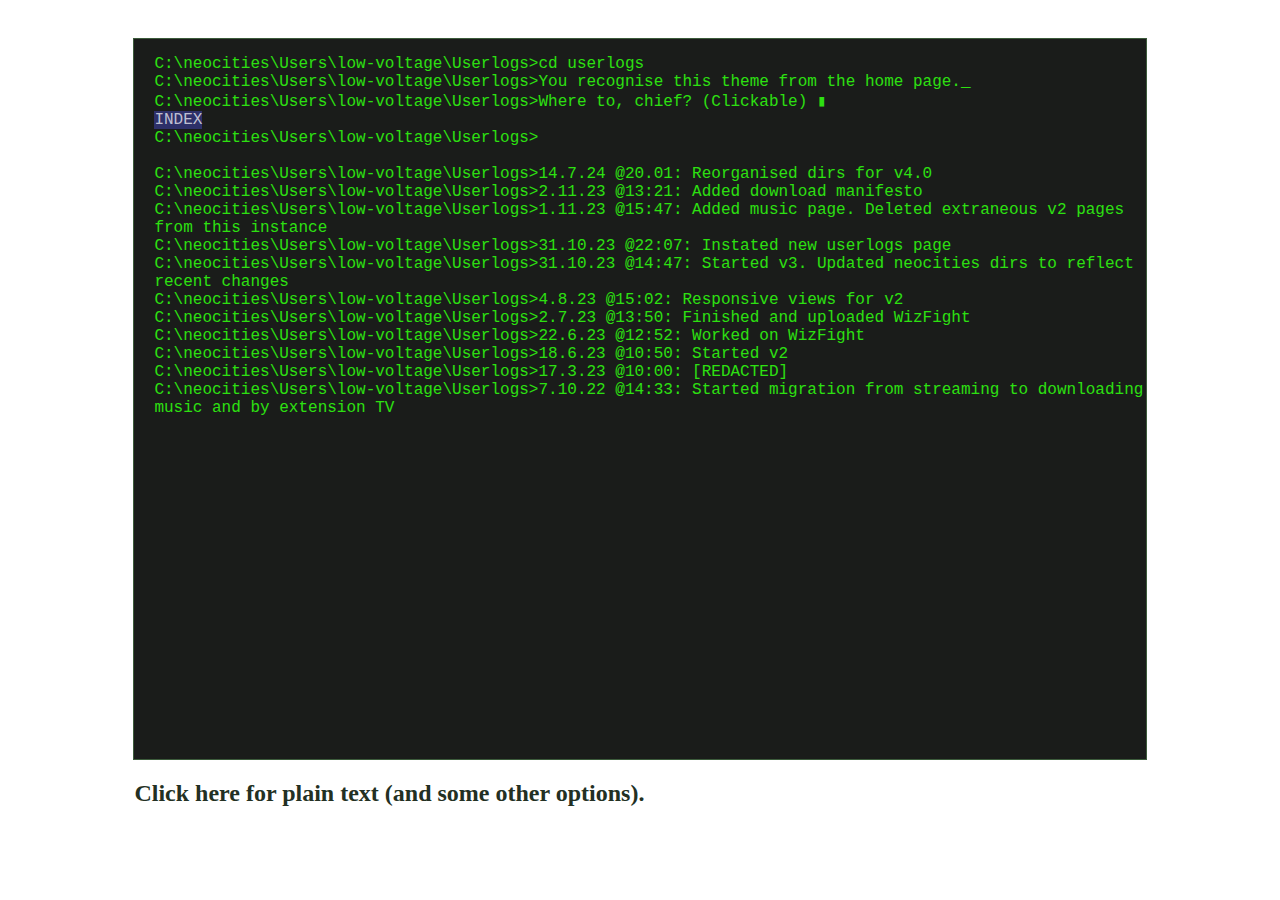
<file: v3/userlogs.html>
<!DOCTYPE html>
<html>
    <head>
        <meta charset="UTF-8">
        <meta name="viewport" content="width=device-width, initial-scale=1.0">
        <title>Low Voltage/Userlogs</title>
        <link rel="icon" type="image/x-icon" href="https://64.media.tumblr.com/14aa4f1fe873cefa54d9acdc7ebe208d/40ba48c2190af7c6-a6/s500x750/a512d7b105fffeab5e32590fd9a08c0f568a8964.png">
        <link rel="stylesheet" href="./style/universe.css">
        <link rel="stylesheet" href="./style/earth.css">
        <script type="text/javascript" src="./script/earth.js"></script>
    </head>
    <body>
        <div id="row-1">
        </div>
        <div id="row-2">
            <ul class="terminal-text" style='list-style-type: "C:\\neocities\\Users\\low-voltage\\Userlogs>"'>
                <li>cd userlogs</li>
                <li onclick="changeText(2)">You recognise this theme from the home page._</li>
                <li>Where to, chief? (Clickable) ▮<br/>
                    <span style="background:rgb(45, 48, 105);"><a href="..\index.html">INDEX</a></span>
                </li>
                <li></li><br/>
                <li>14.7.24 @20.01: Reorganised dirs for v4.0</li>

                <li>2.11.23 @13:21: Added download manifesto</li>
                <li>1.11.23 @15:47: Added music page. Deleted extraneous v2 pages from this instance</li>
                <li>31.10.23 @22:07: Instated new userlogs page</li>
                <li>31.10.23 @14:47: Started v3. Updated neocities dirs to reflect recent changes</li>
                
                <li>4.8.23 @15:02: Responsive views for v2</li>
                <li>2.7.23 @13:50: Finished and uploaded WizFight</li>
                <li>22.6.23 @12:52: Worked on WizFight</li>
                <li>18.6.23 @10:50: Started v2</li>
                <li>17.3.23 @10:00: [REDACTED]</li>
                <li>7.10.22 @14:33: Started migration from streaming to downloading music and by extension TV</li>
        </ul>
        </div>
        <div id="row-3">
            <h2 onclick="changeText(2)">Click here for plain text (and some other options).</h2>
        </div>
    </body>
</html>
</file>
<file: v3/style/universe.css>
body {
    display: flex;
}
::-moz-selection, ::selection {
    background:rgb(60, 91, 59) !important;
    color:rgb(212, 232, 212) !important;
}
p, h1, h2, h3, h4, h5, h6 { /* Default text colour */
    color:rgb(35, 48, 35);
    display: block;
}
</file>
<file: v3/style/earth.css>
body {
    flex-direction: column;
    height: 100%;
}
#row-1 { /*Navigation?*/
    flex-direction: row;
    height: 30px;
    /*border: 1px solid red;*/
}
#row-2 { /*Terminal*/
    flex-direction: row;
    width: 80%;
    height: 80vh;
    margin: auto;

    background-color: #1a1c1a;
    border: 1px solid rgb(60, 91, 59);
    overflow-y: scroll;
}
#row-2 ::-moz-selection, ::selection {
    background:rgb(255, 255, 255) !important;
    color:rgb(0, 0, 0) !important;
}
#row-2 a {
    text-decoration: none;
    color: rgba(255, 255, 255, 0.708);
}
#row-3 { /*Options*/
    margin-left: 10%;
}
.terminal-text {
    list-style-type: "C:\\neocities\\Users\\low-voltage\\Home>";
    list-style-position: inside;
    margin-left: -20px;
    font-family:'Courier New', Courier, monospace;
}
.terminal-text li {
    color: rgb(45, 224, 17);
}
</file>
<file: v2/wizfight.css>
#wizfightmain {
    display: flex;
    flex-direction: row;
}
#playingfield {
    border: 3px dashed rgb(60, 91, 59);
    width: 80%;
    height: 70vh;
    margin: 5px;
    padding: 5px;
    overflow-y: scroll;
    overflow-x: hidden;
    word-break: normal;
    white-space: normal;
}
label {
    color:rgb(60, 91, 59);
}
.wiztext {
    color: red;
}
.narration {
    font-style: italic;
    color: rgb(60, 91, 59);
}
.narrationbad {
    font-style: italic;
    color: rgb(228, 5, 5);
}
.you {
    font-family: 'Copperplate'; 
    color: rgb(29, 44, 105);
}
.cod {
    font-style: italic;
    color:rgb(144, 170, 41);
}
.homunculus {
    color:rgb(176, 92, 1);
}
.damp {
    font-style: italic;
    color:rgb(136, 184, 55);
}
.damn {
    font-style: italic;
    color:rgb(184, 55, 55);
}
.end {
    color: rgb(60, 91, 59);
}
#yourname, #homnumfield, #sonname {
    padding:7px;
    border: 1px solid rgb(60, 91, 59);
    border-radius: 4px;
    color: rgb(60, 91, 59);
    background-color: rgb(212, 232, 212);
}
#yourname:focus, #homnumfield:focus, #sonname:focus {
    outline: none;
    border: 1px solid rgb(136, 184, 55);
}
#nextbutton {
    background-color: rgb(60, 91, 59);
    color:white;
    padding: 5px;
    text-align: center;
    font-size: 16px;
    font-family: 'Papyrus', 'Copperplate', serif; 
}
#choices button, button {
    background-color: rgb(60, 91, 59);
    color:white;
    padding: 5px;
    text-align: left;
    font-family: 'Copperplate', serif;
}
#about {
    width: 200px;
}
#about div {
    border: 1px solid rgb(60, 91, 59);
    padding: 3px;
    margin: 5px;
    height: 70vh;
    overflow-y: scroll;
    overflow-x: hidden;
    word-break: normal;
    white-space: normal;
}
#about div ul {
    list-style-type:none;
    margin-left: 5px;
    padding: 3px;
}
#about div ul li {
    font-size: 12px;
    color:rgb(60, 91, 59);
    padding-bottom: 4px;;
}
#about h3 {
    color:rgb(60, 91, 59);
}

/*Generic*/
::-moz-selection, ::selection {
    background:rgb(60, 91, 59) !important;
    color:rgb(212, 232, 212) !important;
}

body {
    background-color: rgb(238, 246, 238);
    overflow-y: scroll;
    overflow-x: hidden;
}
.navigation {
    /*  https://codeburst.io/how-to-create-horizontal-scrolling-containers-d8069651e9c6
    *   made horizontally-scrolling menus work when no one else did
    */
    overflow-x: scroll;
    overflow-y: hidden;
    white-space: nowrap;
    background-color: rgb(35, 48, 35);
}
.navigation div {
    display: inline-block;
    height: 250px;
    margin: 5px;
}
.navigation div:hover {
    background-color: rgb(60, 91, 59);
}
.navigation div:hover p {
    background-color: rgb(60, 91, 59);
}
.navigation div img {
    height: 90%;
}
.navigation div a {
    color: white;
    text-align: center;
    text-decoration: none;
    font-size: 15px;
}
#banner {
    background-color: rgb(60, 91, 59);
    position: fixed;
    bottom: 0;
    left: 0;
    width: 98vw;
    padding: 10px;
    display: inline-block;
    height: 20px;
}
#banner ul {
    list-style-type: none;
    margin: 0;
    padding: 0;
}
#banner ul li {
    color: white;
    font-size: 10px;
}
#banner ul li a {
    color: rgb(136, 184, 55);
}
</file>
<file: v3/style/venus.css>
body {
    display: flex;
    flex-direction: column;
    background-color: #fbfaf2;
}
.hr {
    width: 70%;
    margin:auto;
    border-bottom: 3px solid rgb(0, 0, 0);
    padding-top: 15px;
}
highlight {
    background-color:rgba(93, 207, 22, 0.555); 
}
::-moz-selection, ::selection {
    background-color: rgb(164, 15, 15) !important; 
    color:rgb(255, 255, 255) !important;
}
#row-1, #row-2, #row-3, #row-4 {
    height: fit-content;
    width: fit-content;
    overflow-wrap:normal;
    padding: 15px;
}
#row-1 {
    min-height: 300px;
}
#datahoardersam {
    float: right;
    margin: 5px; 
    max-height: 500px;
    height: 100%;
}
a {
    text-decoration: none;
    background:rgba(255, 206, 81, 0.847);
    color:rgb(0, 0, 0);
}
#row-2-container {
    display: flex;
    flex-direction: row;
}
#row-2-container div {
    width: 30%;
    margin-right: 3%;
}
</file>
<file: v3/style/mars.css>
body {
    flex-direction: row;
    max-height: 95vh;
}
#row-1 {
    display: block; /*none*/
    z-index: 1;
}
#row-2 {
    width: 60%;
    border: 1px solid rgb(106, 133, 105);
    margin: 25px;
    overflow-y: scroll;
    background-color: #fffeea;
    color: rgb(0, 0, 0);
    font-family: Arial, Helvetica, sans-serif;
}
#row-2 ::-moz-selection, ::selection {
    background:rgba(255, 206, 81, 0.847) !important;
    color:rgb(0, 0, 0) !important;
}
#row-2 h5, #row-2 a {
    color: rgb(0, 0, 0);
}
ul {
    list-style-type: none;
}
.playlistlist, .folderlistinternal {
    list-style-type: "📂";
}
.folderlist {
    list-style-type: "📁";
}
.innerlist {
    list-style-type: "💿 ";
}
.closetab {
    list-style-type: '..\\'; 
}
.column {
    flex-direction: column;
    width: 40%;
}
#row-3 {
    height: 60vh;
    background-color: #1a1c1a;
    border: 1px solid rgb(60, 91, 59);
    overflow-y: scroll;
}
#row-3 ::-moz-selection, ::selection {
    background:rgb(255, 255, 255) !important;
    color:rgb(0, 0, 0) !important;
}
.playlistlist a, #row-3 a {
    text-decoration: none;
    color: rgba(255, 255, 255, 0.708);
}
.terminal-text {
    list-style-type: "C:\\neocities\\Users\\low-voltage\\Home>";
    list-style-position: inside;
    margin-left: -20px;
    font-family:'Courier New', Courier, monospace;
}
.terminal-text li {
    color: rgb(45, 224, 17);
}
#row-4, #row-5 {
    margin-top: 5vh;
    left: 5vh;
    height: 30vh;
    width: 95%;
    border: 1px solid rgb(60, 91, 59);
    overflow-y: scroll;
    padding-left: 5px;
    background-color: #1a1c1a;
}
#row-4 p, #row-4 h5{
    color: white;
}
#row-5 ul, #row-5 h5, #row-5 a, #row-5 a:visited {
    color: rgb(45, 224, 17);
}
.sessiontrack {
    background-color: rgb(45, 224, 17);
    color:rgb(0, 0, 0);
}
</file>
